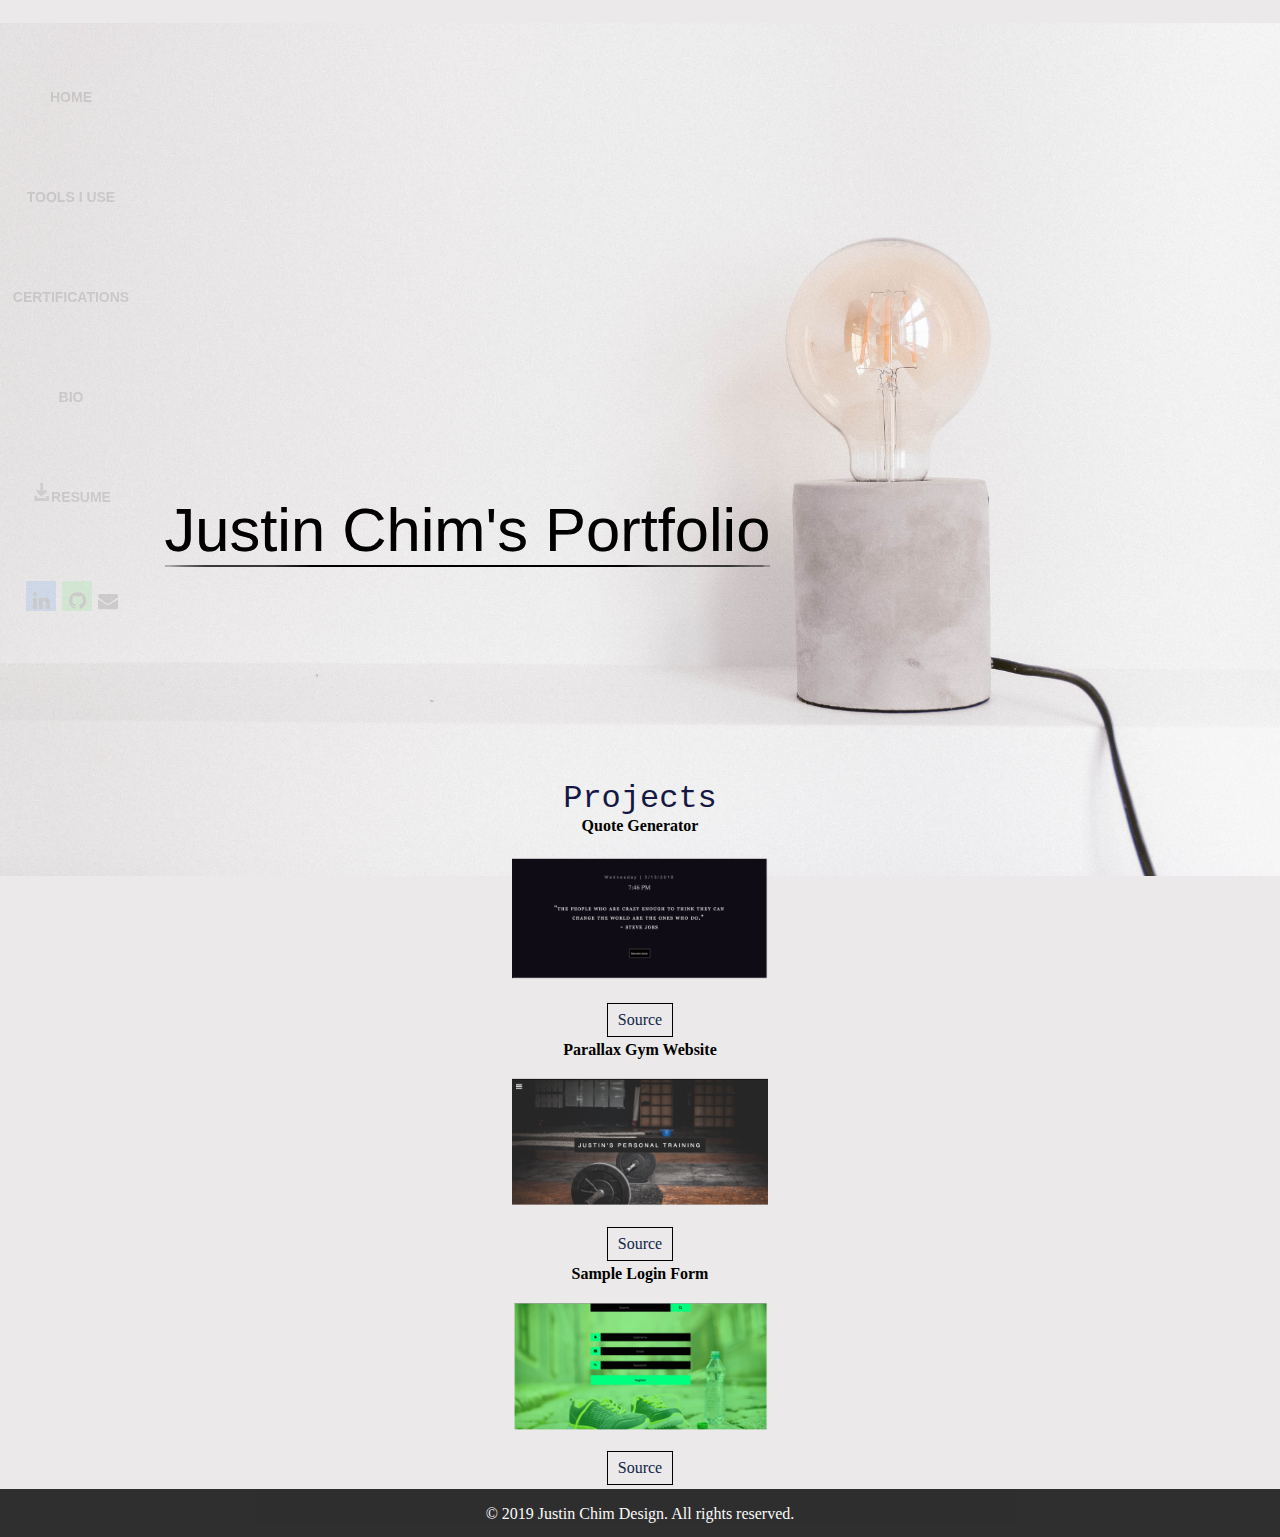
<file: index.html>
<!DOCTYPE html>
<html lang="en">
<head>
    <meta charset="UTF-8">
    <meta name="viewport" content="width=device-width, initial-scale=1.0">
    <meta http-equiv="X-UA-Compatible" content="ie=edge">
    <meta name="description" content="Web Developer Portfolio">
    <meta name="keywords" content="HTML,CSS,XML,JavaScript,Web Developer,Justin,Chim,Portfolio">
    <meta name="author" content="Justin Chim">
    <link rel="stylesheet" href="style.css">
    <!-- Font Awesome -->
<link rel="stylesheet" href="https://cdnjs.cloudflare.com/ajax/libs/font-awesome/4.7.0/css/font-awesome.min.css">
    <title>Justin Chim</title>
</head>
<body>
    <span class="glow">o</span>
    <div class="main-nav">
      <ul>
         <li><a class="nav-link nav-link-all" href="index.html">Home</a></li>
         <li><a class="nav-link nav-link-all" href="Tools.html">Tools I Use</a></li>
         <li><a class="nav-link nav-link-all" href="Cert.html">Certifications</a></li>
         <li><a class="nav-link nav-link-all" href="Bio.html">Bio</a></li>
          <li id="resume"><a class="nav-link nav-link-all" download href="/justinchim.github.io/JustinChimWebResume.docx">
             <svg id="dl"
             width="20px" height="30px" viewBox="40 -60 110.000000 230.000000">
             <metadata>
            Created by Justin Chim
            </metadata>
            <g transform="translate(0.000000,200.000000) scale(0.100000,-0.100000)"
            fill="#000000">
            <path d="M960 1338 l0 -363 -103 103 c-56 56 -109 102 -117 102 -17 0 -70 -49
            -70 -64 0 -21 314 -326 335 -326 13 0 81 61 183 163 89 89 162 165 162 169 0
            15 -63 78 -78 78 -9 0 -63 -46 -119 -102 l-103 -103 0 353 0 352 -45 0 -45 0
            0 -362z" stroke="#000" stroke-width="120" opacity="0.8"/>
            <path d="M500 575 l0 -135 505 0 505 0 0 130 0 130 -55 0 -55 0 0 -75 0 -75
            -400 0 -400 0 0 80 0 80 -50 0 -50 0 0 -135z" stroke="#000" stroke-width="120" opacity="0.8"/>
            </g>
            </svg>Resume</a></li>
            <li class="icons"><!-- Font Awesome Social Media Icons -->
              <a href="https://www.linkedin.com/in/justin-chim-00366783/" target="_blank" class="fa fa-linkedin"></a>
              <a href="https://github.com/justinchim/" target="_blank" class="fa fa-github"></a>
              <a href="mailto:justseefitnesss@gmail.com?Subject=Position%20Offer" target="_top" class="fa fa-envelope"></a>
            </li>
       </ul>
     </div>
      <div class="animated">
            <span>Justin Chim's Portfolio</span>
          </div>
      <div id="cert" class="text2">
        <article>
            <h1>Projects</h1>
            <h4>Quote Generator</h4>
          <a href="quote.html"><img src="quote.png" class="zoom" height="20%" width="20%"></a>
          <div class="button"><a href="https://codepen.io/justinchim/pen/BbJGXG">Source</a></div>
            <h4>Parallax Gym Website</h4>
        <div class="container">
          <a href="../html/parallax.html"><img src="ss1.png" class="zoom" height="20%" width="20%"></a>
          <div class="button"><a href="https://codepen.io/justinchim/pen/RdjoRr">Source</a></div>
        </div><div class="container">
          <h4>Sample Login Form</h4>
          <a href="../html/login.html"><img src="login.png" class="zoom" height="20%" width="20%"></a>
          <div class="button"><a href="https://codepen.io/justinchim/pen/QoOKJp">Source</a></div>
        </div>
      </article>
    <nav class="navbar">
            <span class="open-slide">
              <a href="#" onclick="openSlideMenu()">
                <svg width="30" height="30">
                    <path d="M0,1 30,1" stroke="#000" stroke-width="2"/>
                    <path d="M0,7 30,7" stroke="#000" stroke-width="2"/>
                    <path d="M0,14 30,14" stroke="#000" stroke-width="2"/>
                    <path d="M0,21 30,21" stroke="#000" stroke-width="2"/>
                </svg>
              </a>
            </span>
              <ul>
            <li id="icons"><!-- Font Awesome Social Media Icons -->
              <a href="https://www.linkedin.com/in/justin-chim-00366783/" target="_blank" class="fa fa-linkedin"></a>
              <a href="https://github.com/justinchim/" target="_blank" class="fa fa-github"></a>
              <a href="mailto:justseefitnesss@gmail.com?Subject=Position%20Offer" target="_top" class="fa fa-envelope"></a>
            </li>
            </ul>
      </nav>
      </div> <!-- id="Cert" class="Text2" end -->
       <!--
        <div style="padding:200px">
          <h2>Overlay with Text</h2>
          <button onmouseover="on()">Turn on overlay effect</button>
        </div>
        <script>
        function on() {onmouseout=""
          document.getElementById("overlay").style.display = "block";
        }
        function off() {
          document.getElementById("overlay").style.display = "none";
        }
        </script> -->
          <div id="side-menu" class="side-nav">
            <a href="#" class="btn-close" onclick="closeSlideMenu()">&times;</a>
            <li><a href="#">Home</a></li>
            <li id="resume"><a download href="/justinchim.github.io/JustinChimWebResume.docx">
                <svg id="dl"
                width="20px" height="30px" viewBox="40 -60 110.000000 230.000000">
               <metadata>
               Created by Justin Chim
               </metadata>
               <g transform="translate(0.000000,200.000000) scale(0.100000,-0.100000)"
               fill="#000000">
               <path d="M960 1338 l0 -363 -103 103 c-56 56 -109 102 -117 102 -17 0 -70 -49
               -70 -64 0 -21 314 -326 335 -326 13 0 81 61 183 163 89 89 162 165 162 169 0
               15 -63 78 -78 78 -9 0 -63 -46 -119 -102 l-103 -103 0 353 0 352 -45 0 -45 0
               0 -362z" stroke="#fff" stroke-width="120" opacity="0.8"/>
               <path d="M500 575 l0 -135 505 0 505 0 0 130 0 130 -55 0 -55 0 0 -75 0 -75
               -400 0 -400 0 0 80 0 80 -50 0 -50 0 0 -135z" stroke="#fff" stroke-width="120" opacity="0.8"/>
               </g>
              </svg>
              Resume</a></li>
          </div>
         <!-- SVG SCROLL <svg id="mySVG">
              <path fill="none" stroke="red" stroke-width="5" id="triangle" d="M150 0 L75 200 L225 200 Z" />
              Sorry, your browser does not support inline SVG.
            </svg>
          <script>
          // Get the id of the <path> element and the length of <path>
          var triangle = document.getElementById("triangle");
          var length = triangle.getTotalLength();
          // The start position of the drawing
          triangle.style.strokeDasharray = length;
          // Hide the triangle by offsetting dash. Remove this line to show the triangle before scroll draw
          triangle.style.strokeDashoffset = length;
          // Find scroll percentage on scroll (using cross-browser properties), and offset dash same amount as percentage scrolled
          window.addEventListener("scroll", myFunction);
          function myFunction() {
          var scrollpercent = (document.body.scrollTop + document.documentElement.scrollTop) / (document.documentElement.scrollHeight - document.documentElement.clientHeight);
            var draw = length * scrollpercent;
            
            // Reverse the drawing (when scrolling upwards)
            triangle.style.strokeDashoffset = length - draw;
          }
          </script>
        -->
          <script>
            function openSlideMenu(){
              document.getElementById('side-menu').style.width = '100%';
              document.getElementById('main').style.marginLeft = '250px';
            }
        
            function closeSlideMenu(){
              document.getElementById('side-menu').style.width = '0';
              document.getElementById('main').style.marginLeft = '0';
            }
          </script>
    <footer class="footer">&copy; 2019 Justin Chim Design. All rights reserved.</footer>
</body>
</html>
</file>
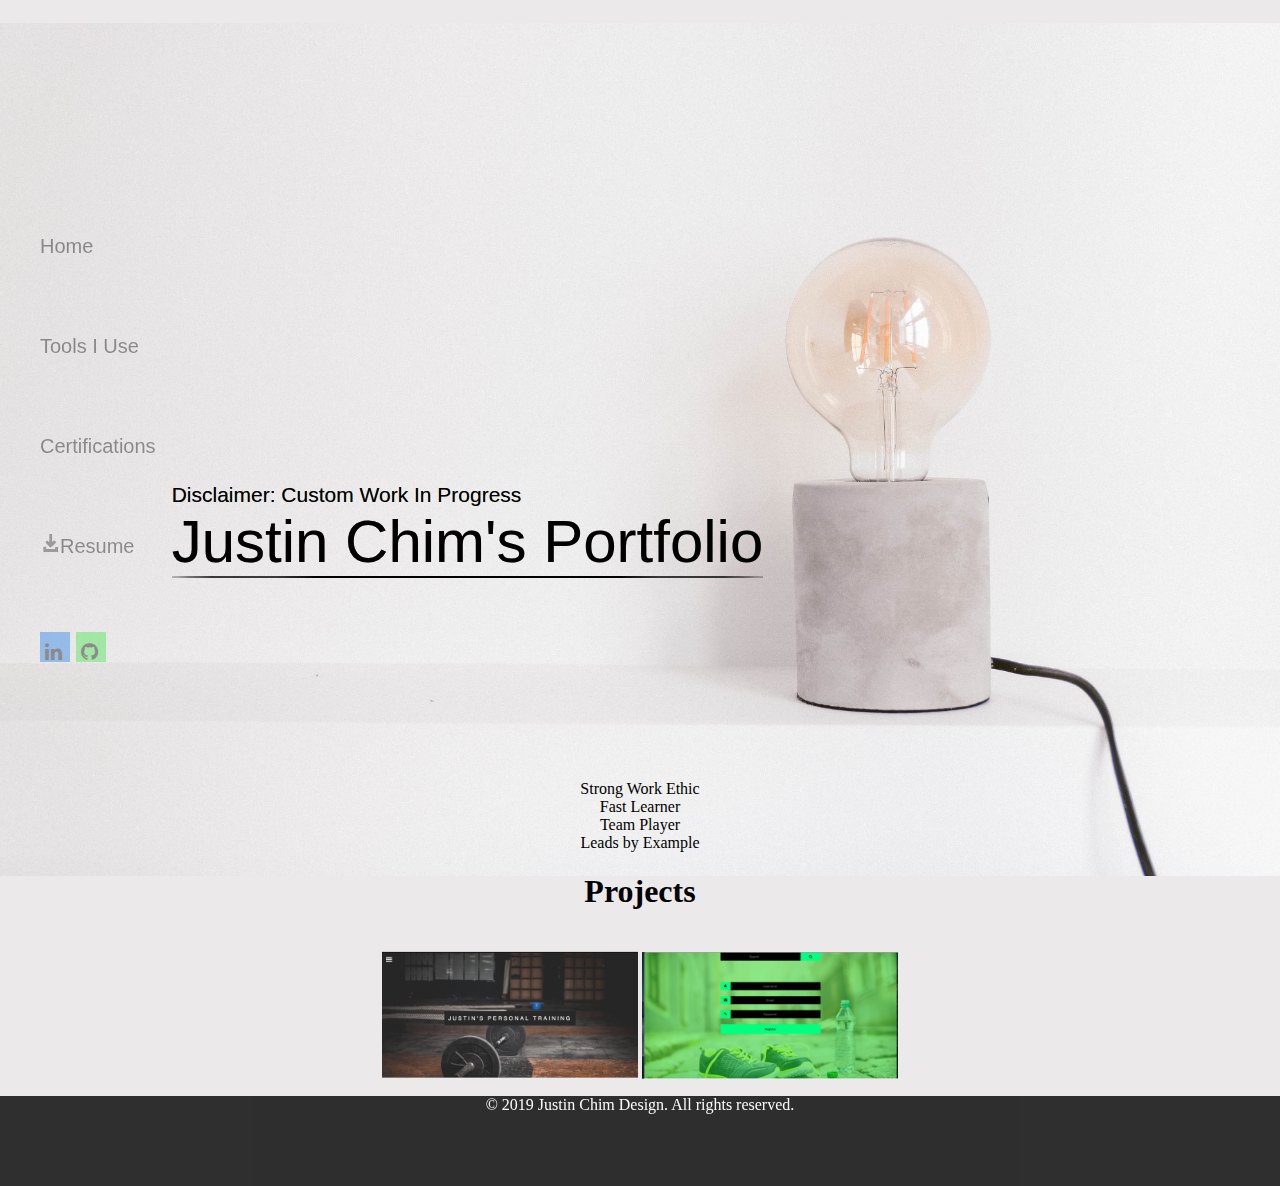
<file: main/index.html>
<!DOCTYPE html>
<html lang="en">
<head>
    <meta charset="UTF-8">
    <meta name="viewport" content="width=device-width, initial-scale=1.0">
    <meta http-equiv="X-UA-Compatible" content="ie=edge">
    <meta name="description" content="Web Developer Portfolio">
    <meta name="keywords" content="HTML,CSS,XML,JavaScript,Web Developer,Justin,Chim,Portfolio">
    <meta name="author" content="Justin Chim">
    <link rel="stylesheet" href="style.css">
    <!-- Font Awesome -->
<link rel="stylesheet" href="https://cdnjs.cloudflare.com/ajax/libs/font-awesome/4.7.0/css/font-awesome.min.css">
    <title>Justin Chim</title>
</head>
<body>
    <div class="main-nav">
      <ul>
         <li><a href="index.html">Home</a></li>
         <li><a href="Tools.html">Tools I Use</a></li>
         <li><a href="Cert.html">Certifications</a></li>
          <li id="resume"><a download href="/justinchim.github.io/JustinChimWebResume.docx">
             <svg id="dl"
             width="20px" height="30px" viewBox="40 -60 110.000000 230.000000">
             <metadata>
            Created by Justin Chim
            </metadata>
            <g transform="translate(0.000000,200.000000) scale(0.100000,-0.100000)"
            fill="#000000">
            <path d="M960 1338 l0 -363 -103 103 c-56 56 -109 102 -117 102 -17 0 -70 -49
            -70 -64 0 -21 314 -326 335 -326 13 0 81 61 183 163 89 89 162 165 162 169 0
            15 -63 78 -78 78 -9 0 -63 -46 -119 -102 l-103 -103 0 353 0 352 -45 0 -45 0
            0 -362z" stroke="#000" stroke-width="120" opacity="0.8"/>
            <path d="M500 575 l0 -135 505 0 505 0 0 130 0 130 -55 0 -55 0 0 -75 0 -75
            -400 0 -400 0 0 80 0 80 -50 0 -50 0 0 -135z" stroke="#000" stroke-width="120" opacity="0.8"/>
            </g>
            </svg>Resume</a></li>
            <li class="icons"><!-- Font Awesome Social Media Icons -->
              <a href="https://www.linkedin.com/in/justin-chim-00366783/" target="_blank" class="fa fa-linkedin"></a>
              <a href="https://github.com/justinchim/" target="_blank" class="fa fa-github"></a>
            </li>
       </ul>
     </div>
      <div class="animated">
            <span>Justin Chim's Portfolio</span>
          </div>
        <div id="cert" class="text2">
        <article>
          <ul>
              <li>Strong Work Ethic</li>
              <li>Fast Learner</li>
              <li>Team Player</li>
              <li>Leads by Example</li>
          </ul>
  </article>
        </div>
        <article></article>
        <div id="projects">
            <h1>Projects</h1>
          <a href="../html/parallax.html"><img src="ss1.png" height="20%" width="20%"></a>
          <a href="../html/login.html"><img src="login.png" height="20%" width="20%"></a>
        </div>
      </article>
    <nav class="navbar">
            <span class="open-slide">
              <a href="#" onclick="openSlideMenu()">
                <svg width="30" height="30">
                    <path d="M0,5 30,5" stroke="#000" stroke-width="5"/>
                    <path d="M0,14 30,14" stroke="#000" stroke-width="5"/>
                    <path d="M0,23 30,23" stroke="#000" stroke-width="5"/>
                    <path d="M0,23 30,23" stroke="#000" stroke-width="5"/>
                </svg>
              </a>
            </span>
              <ul>
            <li id="icons"><!-- Font Awesome Social Media Icons -->
              <a href="https://www.linkedin.com/in/justin-chim-00366783/" target="_blank" class="fa fa-linkedin"></a>
              <a href="https://github.com/justinchim/" target="_blank" class="fa fa-github"></a>
       <!--       <a href="https://www.udemy.com/user/justin-chim/" target="_blank" class="fa fa-udemy"></a> -->
            </li>
            </ul>
        
            <ul class="navbar-nav">
            </ul>
          </nav>
        
          <div id="side-menu" class="side-nav">
            <a href="#" class="btn-close" onclick="closeSlideMenu()">&times;</a>
            <li><a href="#">Home</a></li>
            <li id="resume"><a download href="/justinchim.github.io/JustinChimWebResume.docx">
                <svg id="dl"
                width="20px" height="30px" viewBox="40 -60 110.000000 230.000000">
               <metadata>
               Created by Justin Chim
               </metadata>
               <g transform="translate(0.000000,200.000000) scale(0.100000,-0.100000)"
               fill="#000000">
               <path d="M960 1338 l0 -363 -103 103 c-56 56 -109 102 -117 102 -17 0 -70 -49
               -70 -64 0 -21 314 -326 335 -326 13 0 81 61 183 163 89 89 162 165 162 169 0
               15 -63 78 -78 78 -9 0 -63 -46 -119 -102 l-103 -103 0 353 0 352 -45 0 -45 0
               0 -362z" stroke="#fff" stroke-width="120" opacity="0.8"/>
               <path d="M500 575 l0 -135 505 0 505 0 0 130 0 130 -55 0 -55 0 0 -75 0 -75
               -400 0 -400 0 0 80 0 80 -50 0 -50 0 0 -135z" stroke="#fff" stroke-width="120" opacity="0.8"/>
               </g>
              </svg>
              Resume</a></li>
          </div>
        
          <script>
            function openSlideMenu(){
              document.getElementById('side-menu').style.width = '100%';
              document.getElementById('main').style.marginLeft = '250px';
            }
        
            function closeSlideMenu(){
              document.getElementById('side-menu').style.width = '0';
              document.getElementById('main').style.marginLeft = '0';
            }
          </script>
    <footer class="footer">&copy; 2019 Justin Chim Design. All rights reserved.</footer>
</body>
</html>
</file>
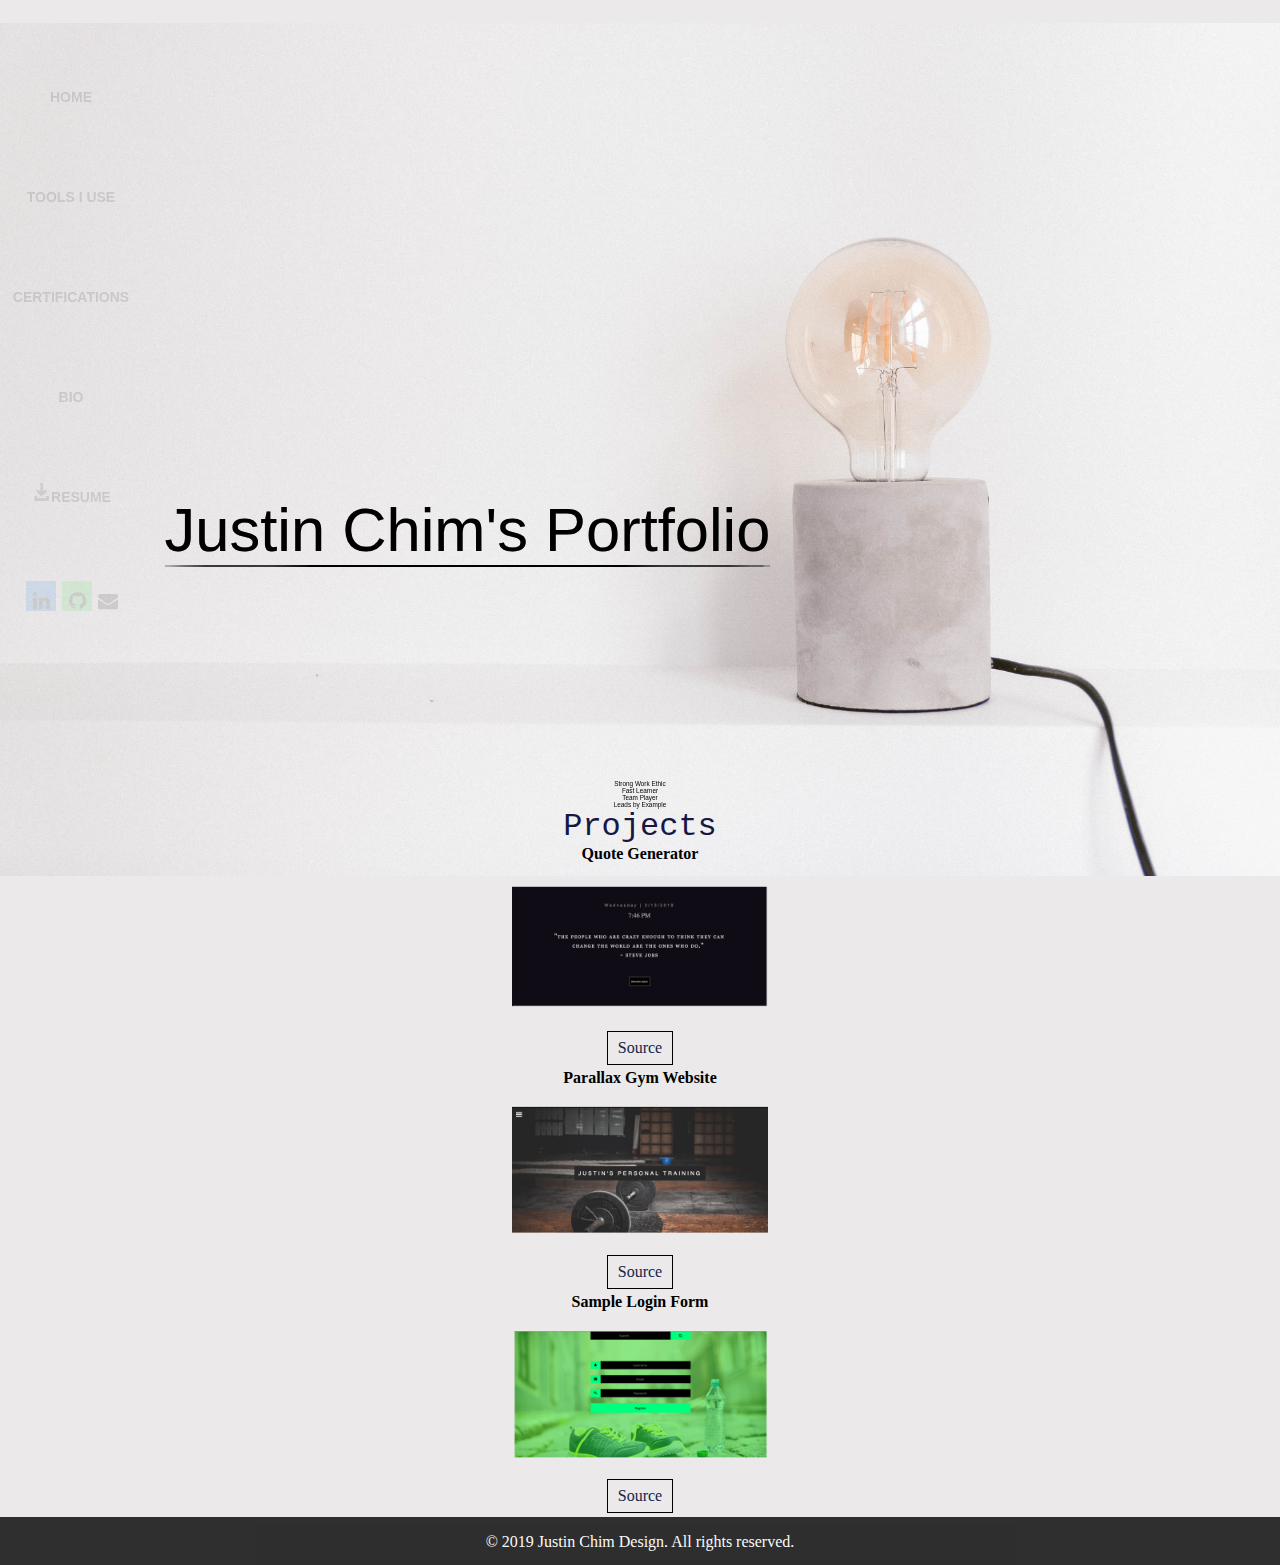
<file: Bio.html>
<!DOCTYPE html>
<html lang="en">
<head>
    <meta charset="UTF-8">
    <meta name="viewport" content="width=device-width, initial-scale=1.0">
    <meta http-equiv="X-UA-Compatible" content="ie=edge">
    <meta name="description" content="Web Developer Portfolio">
    <meta name="keywords" content="HTML,CSS,XML,JavaScript,Web Developer,Justin,Chim,Portfolio">
    <meta name="author" content="Justin Chim">
    <link rel="stylesheet" href="style.css">
    <!-- Font Awesome -->
<link rel="stylesheet" href="https://cdnjs.cloudflare.com/ajax/libs/font-awesome/4.7.0/css/font-awesome.min.css">
    <title>Justin Chim</title>
</head>
<body>
    <span class="glow">o</span>
    <div class="main-nav">
      <ul>
         <li><a class="nav-link nav-link-all" href="index.html">Home</a></li>
         <li><a class="nav-link nav-link-all" href="Tools.html">Tools I Use</a></li>
         <li><a class="nav-link nav-link-all" href="Cert.html">Certifications</a></li>
         <li><a class="nav-link nav-link-all" href="Bio.html">Bio</a></li>
          <li id="resume"><a class="nav-link nav-link-all" download href="/justinchim.github.io/JustinChimWebResume.docx">
             <svg id="dl"
             width="20px" height="30px" viewBox="40 -60 110.000000 230.000000">
             <metadata>
            Created by Justin Chim
            </metadata>
            <g transform="translate(0.000000,200.000000) scale(0.100000,-0.100000)"
            fill="#000000">
            <path d="M960 1338 l0 -363 -103 103 c-56 56 -109 102 -117 102 -17 0 -70 -49
            -70 -64 0 -21 314 -326 335 -326 13 0 81 61 183 163 89 89 162 165 162 169 0
            15 -63 78 -78 78 -9 0 -63 -46 -119 -102 l-103 -103 0 353 0 352 -45 0 -45 0
            0 -362z" stroke="#000" stroke-width="120" opacity="0.8"/>
            <path d="M500 575 l0 -135 505 0 505 0 0 130 0 130 -55 0 -55 0 0 -75 0 -75
            -400 0 -400 0 0 80 0 80 -50 0 -50 0 0 -135z" stroke="#000" stroke-width="120" opacity="0.8"/>
            </g>
            </svg>Resume</a></li>
            <li class="icons"><!-- Font Awesome Social Media Icons -->
              <a href="https://www.linkedin.com/in/justin-chim-00366783/" target="_blank" class="fa fa-linkedin"></a>
              <a href="https://github.com/justinchim/" target="_blank" class="fa fa-github"></a>
              <a href="mailto:justseefitnesss@gmail.com?Subject=Position%20Offer" target="_top" class="fa fa-envelope"></a>
            </li>
       </ul>
     </div>
      <div class="animated">
            <span>Justin Chim's Portfolio</span>
          </div>
        <div id="cert" class="text2">
        <article>
          <ul>
              <li class="perks">Strong Work Ethic</li>
              <li class="perks">Fast Learner</li>
              <li class="perks">Team Player</li>
              <li class="perks">Leads by Example</li>
          </ul>
          </article>
        </div>
        <article>
            <h1>Projects</h1>
            <h4>Quote Generator</h4>
          <a href="quote.html"><img src="quote.png" class="zoom" height="20%" width="20%"></a>
          <div class="button"><a href="https://codepen.io/justinchim/pen/BbJGXG">Source</a></div>
            <h4>Parallax Gym Website</h4>
        <div class="container">
          <a href="../html/parallax.html"><img src="ss1.png" class="zoom" height="20%" width="20%"></a>
          <div class="button"><a href="https://codepen.io/justinchim/pen/RdjoRr">Source</a></div>
        </div><div class="container">
          <h4>Sample Login Form</h4>
          <a href="../html/login.html"><img src="login.png" class="zoom" height="20%" width="20%"></a>
          <div class="button"><a href="https://codepen.io/justinchim/pen/QoOKJp">Source</a></div>
        </div>
      </article>
    <nav class="navbar">
            <span class="open-slide">
              <a href="#" onclick="openSlideMenu()">
                <svg width="30" height="30">
                    <path d="M0,1 30,1" stroke="#000" stroke-width="2"/>
                    <path d="M0,7 30,7" stroke="#000" stroke-width="2"/>
                    <path d="M0,14 30,14" stroke="#000" stroke-width="2"/>
                    <path d="M0,21 30,21" stroke="#000" stroke-width="2"/>
                </svg>
              </a>
            </span>
              <ul>
            <li id="icons"><!-- Font Awesome Social Media Icons -->
              <a href="https://www.linkedin.com/in/justin-chim-00366783/" target="_blank" class="fa fa-linkedin"></a>
              <a href="https://github.com/justinchim/" target="_blank" class="fa fa-github"></a>
       <!--       <a href="https://www.udemy.com/user/justin-chim/" target="_blank" class="fa fa-udemy"></a> -->
            </li>
            </ul>
      </nav>
        </div>
       <!--
        <div style="padding:200px">
          <h2>Overlay with Text</h2>
          <button onmouseover="on()">Turn on overlay effect</button>
        </div>
        <script>
        function on() {onmouseout=""
          document.getElementById("overlay").style.display = "block";
        }
        function off() {
          document.getElementById("overlay").style.display = "none";
        }
        </script> -->
          <div id="side-menu" class="side-nav">
            <a href="#" class="btn-close" onclick="closeSlideMenu()">&times;</a>
            <li><a href="#">Home</a></li>
            <li id="resume"><a download href="/justinchim.github.io/JustinChimWebResume.docx">
                <svg id="dl"
                width="20px" height="30px" viewBox="40 -60 110.000000 230.000000">
               <metadata>
               Created by Justin Chim
               </metadata>
               <g transform="translate(0.000000,200.000000) scale(0.100000,-0.100000)"
               fill="#000000">
               <path d="M960 1338 l0 -363 -103 103 c-56 56 -109 102 -117 102 -17 0 -70 -49
               -70 -64 0 -21 314 -326 335 -326 13 0 81 61 183 163 89 89 162 165 162 169 0
               15 -63 78 -78 78 -9 0 -63 -46 -119 -102 l-103 -103 0 353 0 352 -45 0 -45 0
               0 -362z" stroke="#fff" stroke-width="120" opacity="0.8"/>
               <path d="M500 575 l0 -135 505 0 505 0 0 130 0 130 -55 0 -55 0 0 -75 0 -75
               -400 0 -400 0 0 80 0 80 -50 0 -50 0 0 -135z" stroke="#fff" stroke-width="120" opacity="0.8"/>
               </g>
              </svg>
              Resume</a></li>
          </div>
         <!-- SVG SCROLL <svg id="mySVG">
              <path fill="none" stroke="red" stroke-width="5" id="triangle" d="M150 0 L75 200 L225 200 Z" />
              Sorry, your browser does not support inline SVG.
            </svg>
          <script>
          // Get the id of the <path> element and the length of <path>
          var triangle = document.getElementById("triangle");
          var length = triangle.getTotalLength();
          // The start position of the drawing
          triangle.style.strokeDasharray = length;
          // Hide the triangle by offsetting dash. Remove this line to show the triangle before scroll draw
          triangle.style.strokeDashoffset = length;
          // Find scroll percentage on scroll (using cross-browser properties), and offset dash same amount as percentage scrolled
          window.addEventListener("scroll", myFunction);
          function myFunction() {
          var scrollpercent = (document.body.scrollTop + document.documentElement.scrollTop) / (document.documentElement.scrollHeight - document.documentElement.clientHeight);
            var draw = length * scrollpercent;
            
            // Reverse the drawing (when scrolling upwards)
            triangle.style.strokeDashoffset = length - draw;
          }
          </script>
        -->
          <script>
            function openSlideMenu(){
              document.getElementById('side-menu').style.width = '100%';
              document.getElementById('main').style.marginLeft = '250px';
            }
        
            function closeSlideMenu(){
              document.getElementById('side-menu').style.width = '0';
              document.getElementById('main').style.marginLeft = '0';
            }
          </script>
    <footer class="footer">&copy; 2019 Justin Chim Design. All rights reserved.</footer>
</body>
</html>
</file>
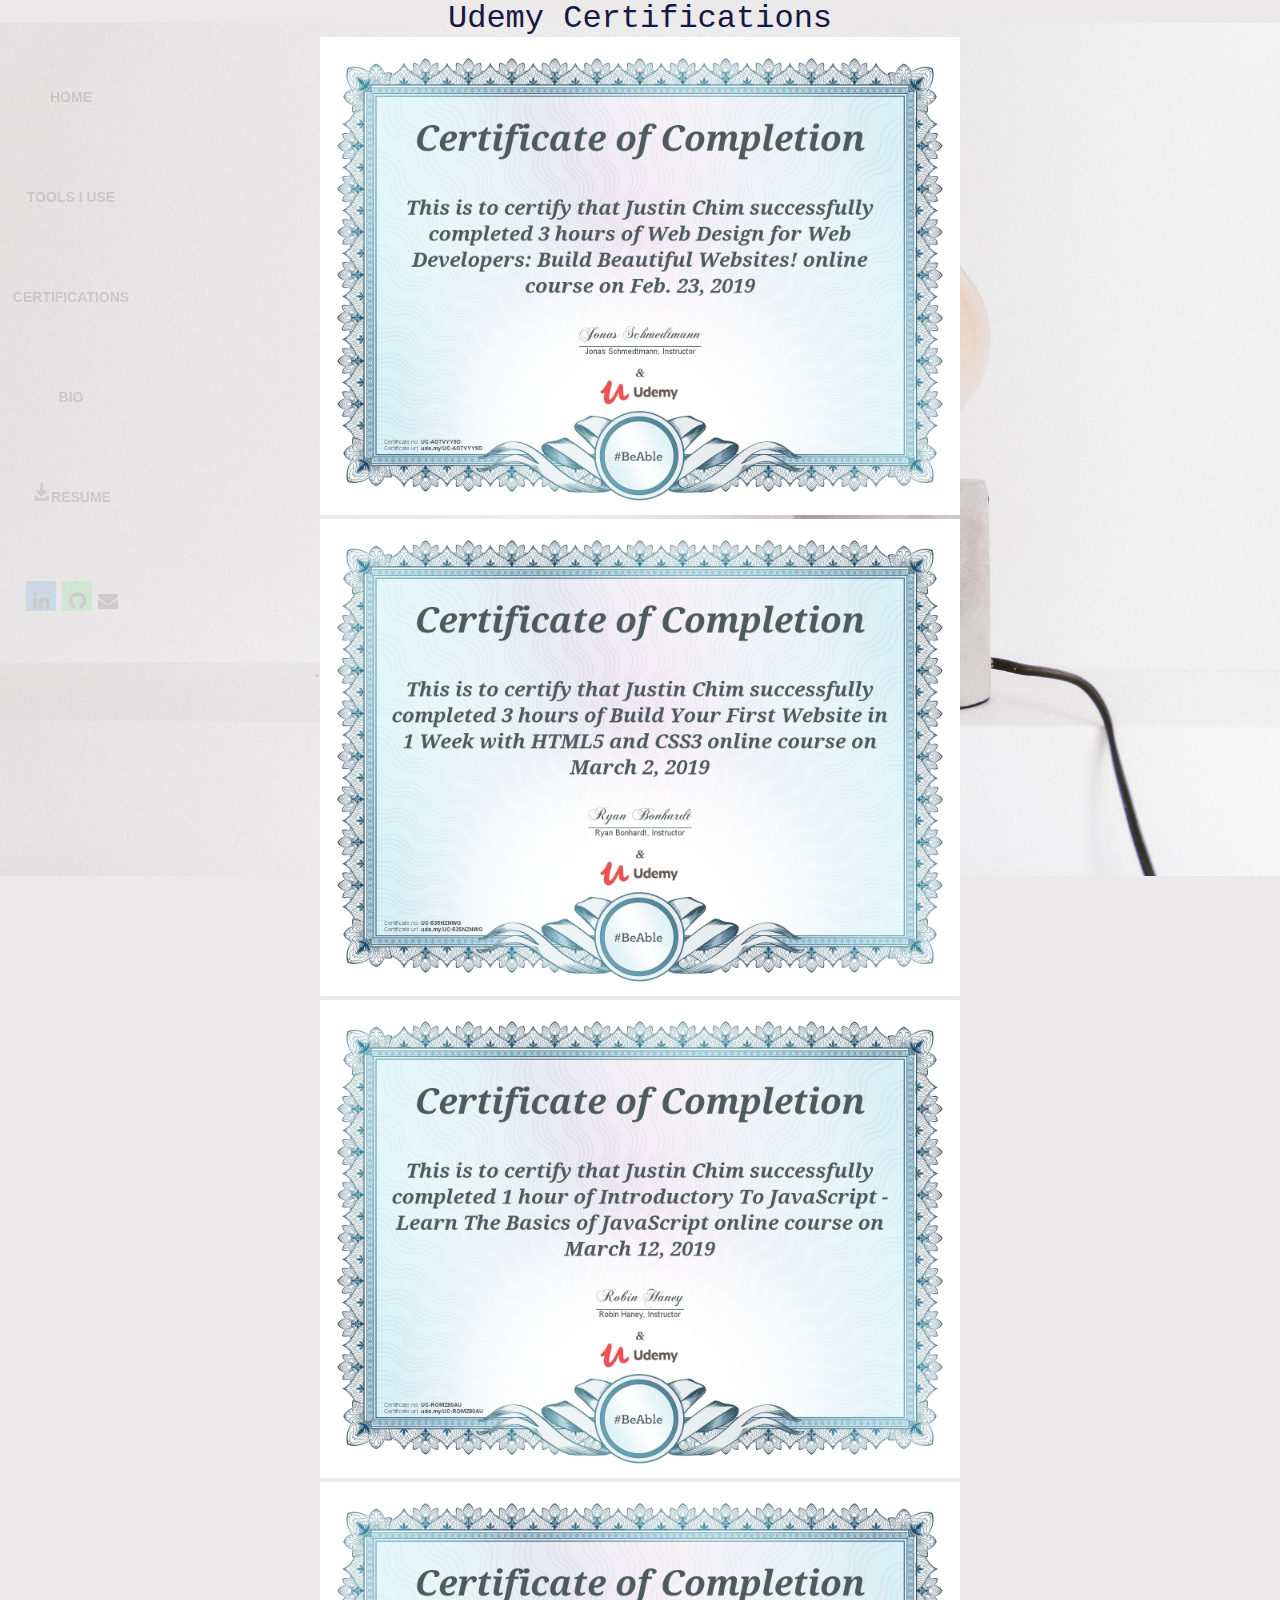
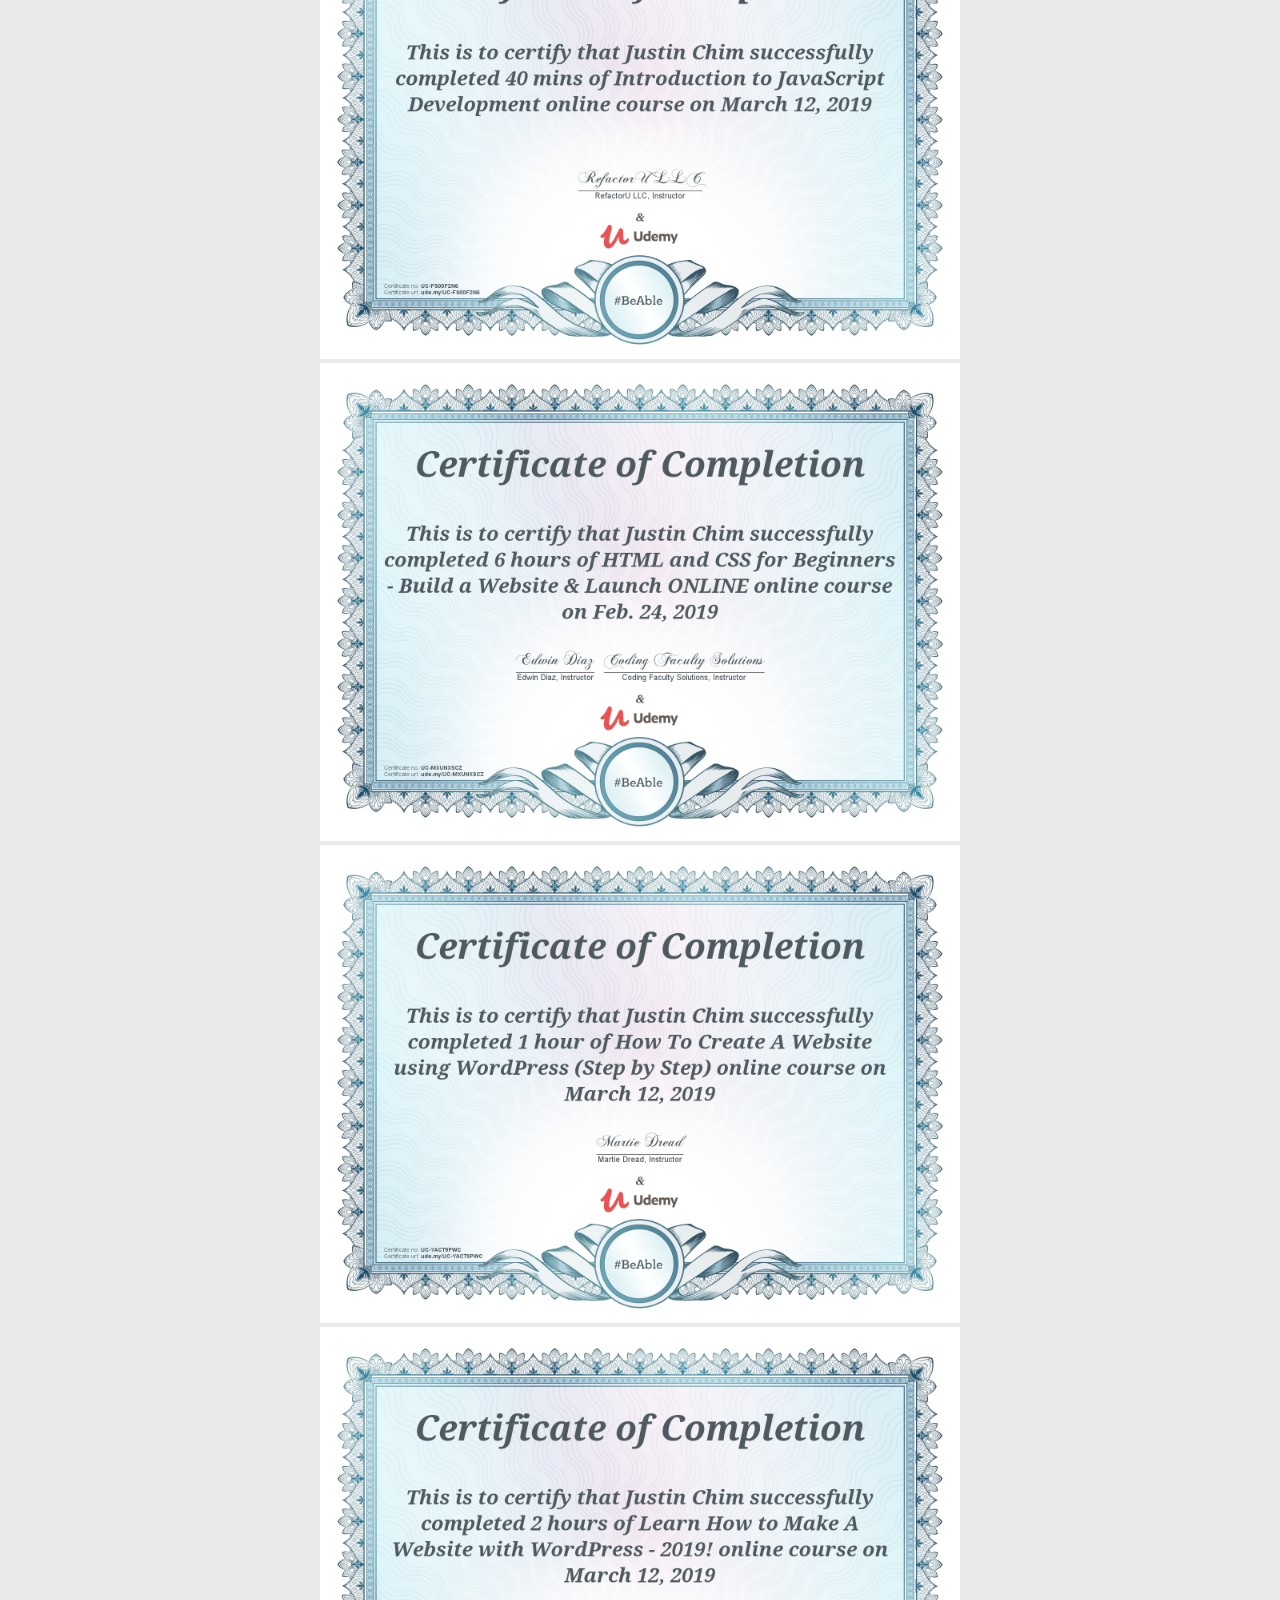
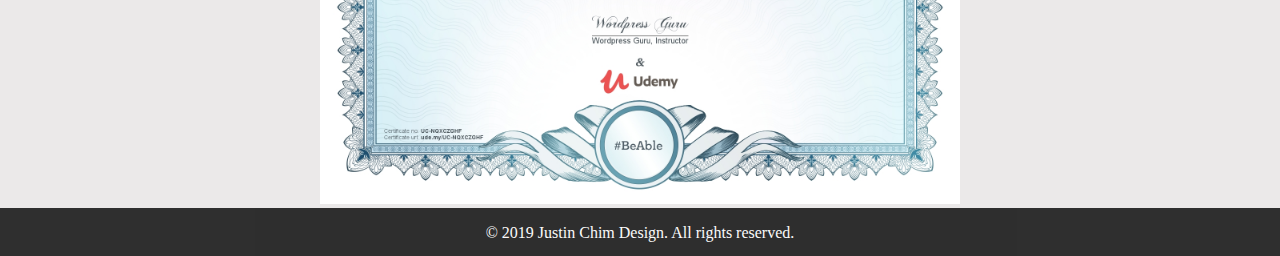
<file: Cert.html>
<!DOCTYPE html>
<html lang="en">
<head>
    <meta charset="UTF-8">
    <meta name="viewport" content="width=device-width, initial-scale=1.0">
    <meta http-equiv="X-UA-Compatible" content="ie=edge">
    <meta name="description" content="Web Developer Portfolio">
    <meta name="keywords" content="HTML,CSS,XML,JavaScript,Web Developer,Justin,Chim,Portfolio">
    <meta name="author" content="Justin Chim">
    <link rel="stylesheet" href="style.css">
    <!-- Font Awesome -->
<link rel="stylesheet" href="https://cdnjs.cloudflare.com/ajax/libs/font-awesome/4.7.0/css/font-awesome.min.css">
    <title>Certifications</title>
</head>
<body>
        <div class="main-nav">
            <ul>
                <li><a class="nav-link nav-link-all" href="index.html">Home</a></li>
                <li><a class="nav-link nav-link-all" href="Tools.html">Tools I Use</a></li>
                <li><a class="nav-link nav-link-all" href="Cert.html">Certifications</a></li>
                <li><a class="nav-link nav-link-all" href="Bio.html">Bio</a></li>
                 <li id="resume"><a class="nav-link nav-link-all" download href="/justinchim.github.io/JustinChimWebResume.docx">
                    <svg id="dl"
                    width="20px" height="30px" viewBox="40 -60 110.000000 230.000000">
                    <metadata>
                   Created by Justin Chim
                   </metadata>
                   <g transform="translate(0.000000,200.000000) scale(0.100000,-0.100000)"
                   fill="#000000">
                   <path d="M960 1338 l0 -363 -103 103 c-56 56 -109 102 -117 102 -17 0 -70 -49
                   -70 -64 0 -21 314 -326 335 -326 13 0 81 61 183 163 89 89 162 165 162 169 0
                   15 -63 78 -78 78 -9 0 -63 -46 -119 -102 l-103 -103 0 353 0 352 -45 0 -45 0
                   0 -362z" stroke="#000" stroke-width="120" opacity="0.8"/>
                   <path d="M500 575 l0 -135 505 0 505 0 0 130 0 130 -55 0 -55 0 0 -75 0 -75
                   -400 0 -400 0 0 80 0 80 -50 0 -50 0 0 -135z" stroke="#000" stroke-width="120" opacity="0.8"/>
                   </g>
                   </svg>Resume</a></li>
                   <li class="icons"><!-- Font Awesome Social Media Icons -->
                     <a href="https://www.linkedin.com/in/justin-chim-00366783/" target="_blank" class="fa fa-linkedin"></a>
                     <a href="https://github.com/justinchim/" target="_blank" class="fa fa-github"></a>
                     <a href="mailto:justseefitnesss@gmail.com?Subject=Position%20Offer" target="_top" class="fa fa-envelope"></a>
                   </li>
            </ul>
        </div>
        <article>
                <h1>Udemy Certifications</h1>
                <img src="Beautiful.jpg" style="height: 50%; width: 50%">
                <img src="Html5.jpg" style="height: 50%; width: 50%">
                <img src="js.jpg" style="height: 50%; width: 50%">
                <img src="introJS.jpg" style="height: 50%; width: 50%">
                <img src="Cert.jpg" style="height: 50%; width: 50%">
                <img src="WP.jpg" style="height: 50%; width: 50%">
                <img src="WP2.jpg" style="height: 50%; width: 50%">
        </article>
        <nav class="navbar">
                <span class="open-slide">
                  <a href="#" onclick="openSlideMenu()">
                    <svg width="30" height="30">
                        <path d="M0,5 30,5" stroke="#000" stroke-width="5"/>
                        <path d="M0,14 30,14" stroke="#000" stroke-width="5"/>
                        <path d="M0,23 30,23" stroke="#000" stroke-width="5"/>
                        <path d="M0,23 30,23" stroke="#000" stroke-width="5"/>
                    </svg>
                  </a>
                </span>
                  <ul>
                <li id="icons"><!-- Font Awesome Social Media Icons -->
                  <a href="https://www.linkedin.com/in/justin-chim-00366783/" target="_blank" class="fa fa-linkedin"></a>
                  <a href="https://github.com/justinchim/" target="_blank" class="fa fa-github"></a>
           <!--       <a href="https://www.udemy.com/user/justin-chim/" target="_blank" class="fa fa-udemy"></a> -->
                </li>
                </ul>
            
                <ul class="navbar-nav">
                </ul>
              </nav>
            
              <div id="side-menu" class="side-nav">
                <a href="#" class="btn-close" onclick="closeSlideMenu()">&times;</a>
                <li><a href="#">Home</a></li>
                <li id="resume"><a download href="/justinchim.github.io/JustinChimWebResume.docx">
                    <svg id="dl"
                    width="20px" height="30px" viewBox="40 -60 110.000000 230.000000">
                   <metadata>
                   Created by Justin Chim
                   </metadata>
                   <g transform="translate(0.000000,200.000000) scale(0.100000,-0.100000)"
                   fill="#000000">
                   <path d="M960 1338 l0 -363 -103 103 c-56 56 -109 102 -117 102 -17 0 -70 -49
                   -70 -64 0 -21 314 -326 335 -326 13 0 81 61 183 163 89 89 162 165 162 169 0
                   15 -63 78 -78 78 -9 0 -63 -46 -119 -102 l-103 -103 0 353 0 352 -45 0 -45 0
                   0 -362z" stroke="#fff" stroke-width="120" opacity="0.8"/>
                   <path d="M500 575 l0 -135 505 0 505 0 0 130 0 130 -55 0 -55 0 0 -75 0 -75
                   -400 0 -400 0 0 80 0 80 -50 0 -50 0 0 -135z" stroke="#fff" stroke-width="120" opacity="0.8"/>
                   </g>
                  </svg>
                  Resume</a></li>
              </div>
            
              <script>
                function openSlideMenu(){
                  document.getElementById('side-menu').style.width = '100%';
                  document.getElementById('main').style.marginLeft = '250px';
                }
            
                function closeSlideMenu(){
                  document.getElementById('side-menu').style.width = '0';
                  document.getElementById('main').style.marginLeft = '0';
                }
              </script>
        <footer class="footer">
            <p>&copy; 2019 Justin Chim Design. All rights reserved.</p>
            </footer>
    
</body>
</html>
</file>
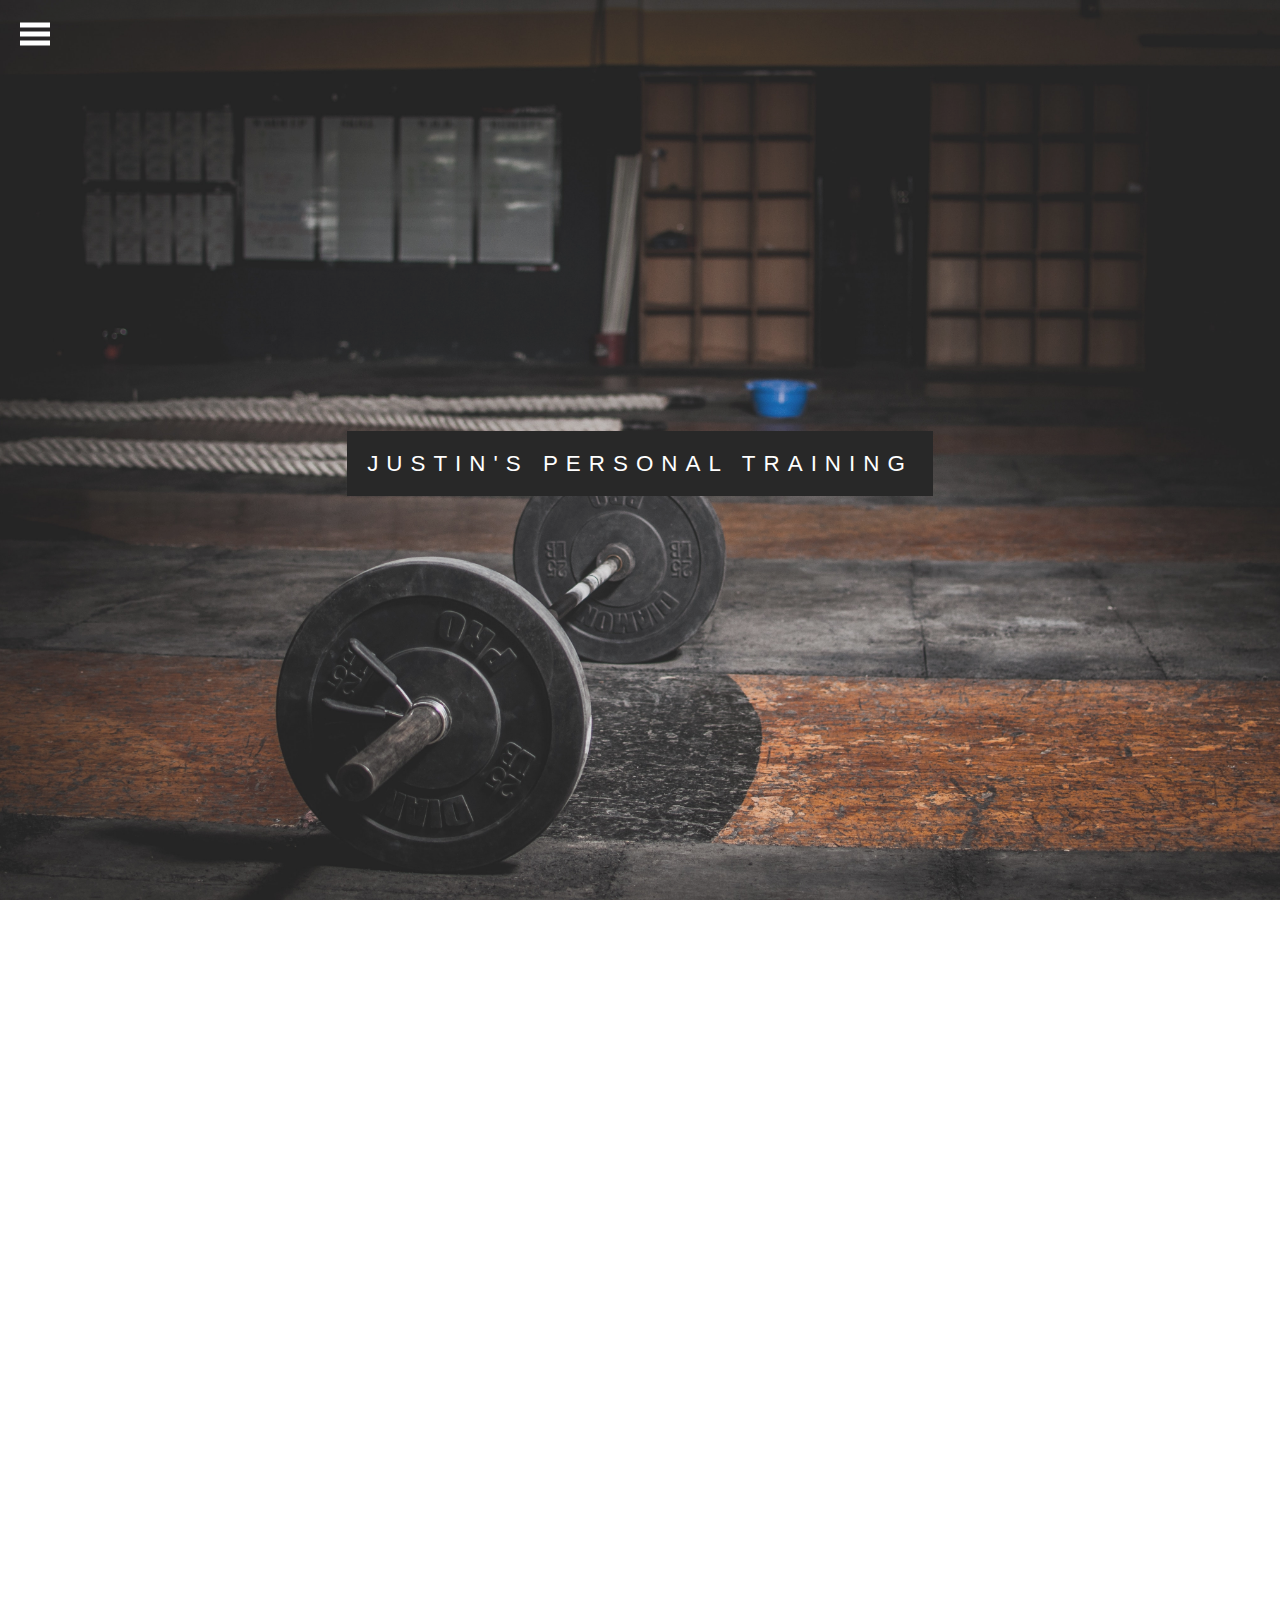
<file: parallax.html>
<!DOCTYPE html>
<html lang="en">
<head>
  	<meta charset="UTF-8">
  	<meta name="viewport" content="width=device-width, initial-scale=1.0">
    <meta http-equiv="X-UA-Compatible" content="ie=edge">
    <meta name="description" content="Affordable Personal Training">
    <meta name="keywords"  content="personal trainer, affordable personal training,">
    <meta name="author" content="Justin Chim">
  	<link rel="stylesheet" type="text/css" href="./css/temp.css">
  	<title>Justin's | Home</title>
  </head>
  <body>
  	<header>
  		<nav class="navbar">
  		    <span class="open-slide">
  		      	<a href="#" onmouseover="openSlideMenu()">
  		        <svg width="30" height="30">
  		            <path d="M0,5 30,5" stroke="#fff" stroke-width="5"/>
  		            <path d="M0,14 30,14" stroke="#fff" stroke-width="5"/>
  		            <path d="M0,23 30,23" stroke="#fff" stroke-width="5"/>
          		</svg>
            </a>
        		</span>
        	</nav>
        		<div id="side-menu" class="side-nav">
      			<a href="#" class="btn-close" onclick="closeSlideMenu()">&times;</a>
      			<a href="new.html">Home</a>
      			<a href="about.html">About</a>
      			<a href="services.html">Services</a>
      			<a href="contact.html">Contact</a>
    			</div>
      </header>
      <script>
      function openSlideMenu(){
        document.getElementById('side-menu').style.width = '125px';
        document.getElementById('open-slide').style.marginLeft = '125px';
      }

      function closeSlideMenu(){
        document.getElementById('side-menu').style.width = '0';
        document.getElementById('open-slide').style.marginLeft = '0';
      }
    </script>
        <div class="img1">
      <div class="pictext">
      <span class="border">
        Justin's Personal Training
      </span>
      </div>
    </div>

    <section class="section, section-inverse">
      <h1> Reach <em>your</em> goals. </h1>
      <p> It all starts here! Sign up for our newsletter below to recieve a code for a free consultation.
      </p>
    </section>

    <div class="img2">
      <div class="pictext">
      <span class="border trans">
        We do it all!
      </span>
      </div>
    </div>

    <section class="section, section-inverse">
      <p> <section id="newsletter">
      <div class="container">
        <h1> Subscribe To Our Newsletter</h1>
        <form>
          <input type="email" placeholder="Enter your email here">
          <button type="submit" class="button">Subscribe</button>
        </form>
      </div>
    </section>
    </section>

    <div class="img3">
      <div class="pictext">
      <span class="border trans">
       Ask a specialist!
      </span>
      </div>
    </div>

    <div class="img1">
      <div class="pictext">
      <span class="border">
        Justin's Personal Training
      </span>
      </div>
    </div>
  </body>
  <footer>
    <p> Justin's Personal Training &copy; 2019. All rights reserved.</p>
  </footer>
</html>
</file>
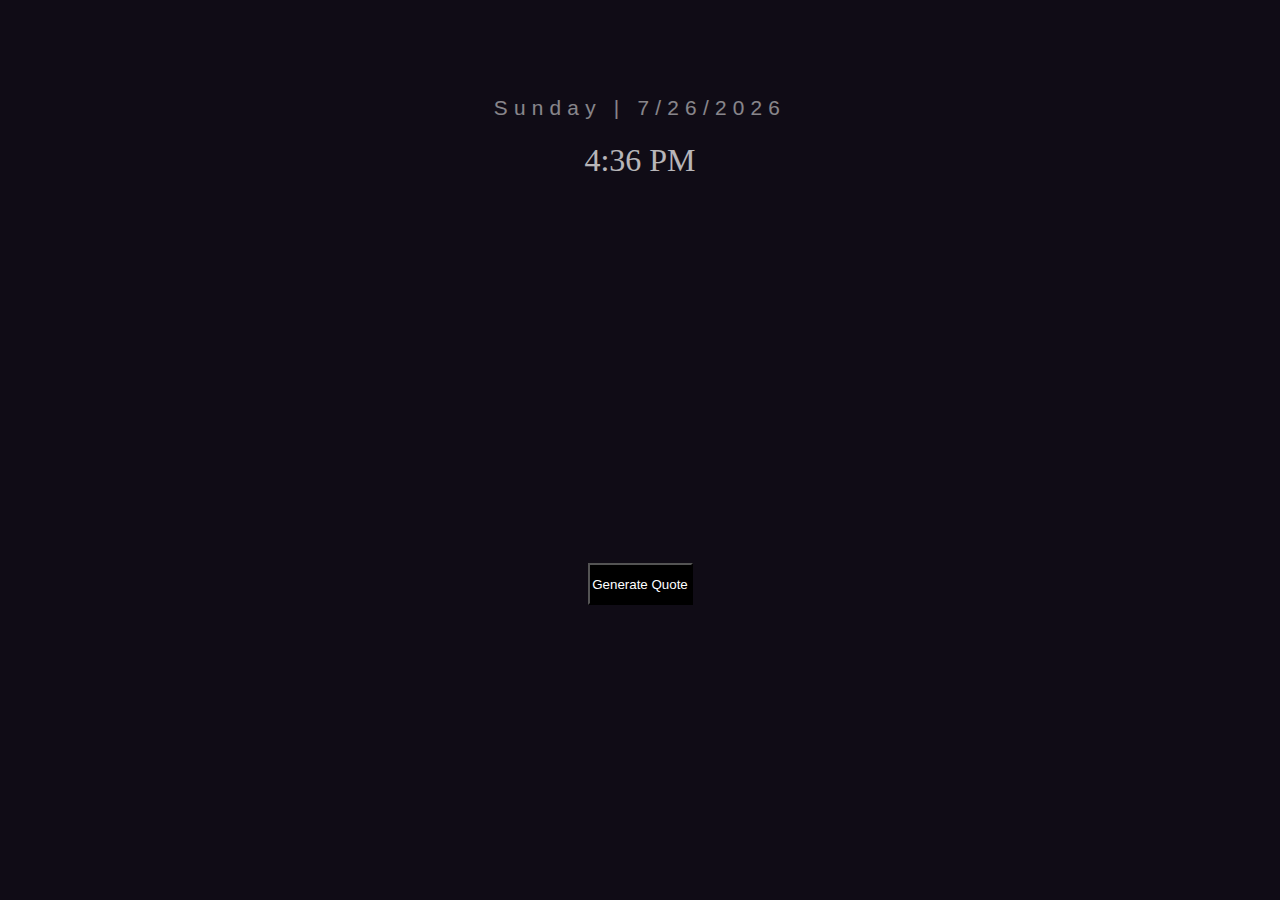
<file: quote.html>
<!DOCTYPE html>
<html>
    <head>
        <link rel="stylesheet" type="text/css" href="./css/quote.css">
    </head>
    <body onload="startTime(); startDate()">
        <div class="container">
            <div id="date"></div>
            <div id="display"></div>
            <div id="content">
            <p id="quote"></p>
            </div>
        </div>
        <div id="b-nav">
            <ul>
                 <button id="gen" onclick="genQuote()">Generate Quote</button>
            </ul>
        </div>
    <script src="quote.js"></script>
    </body>
</html>
</file>
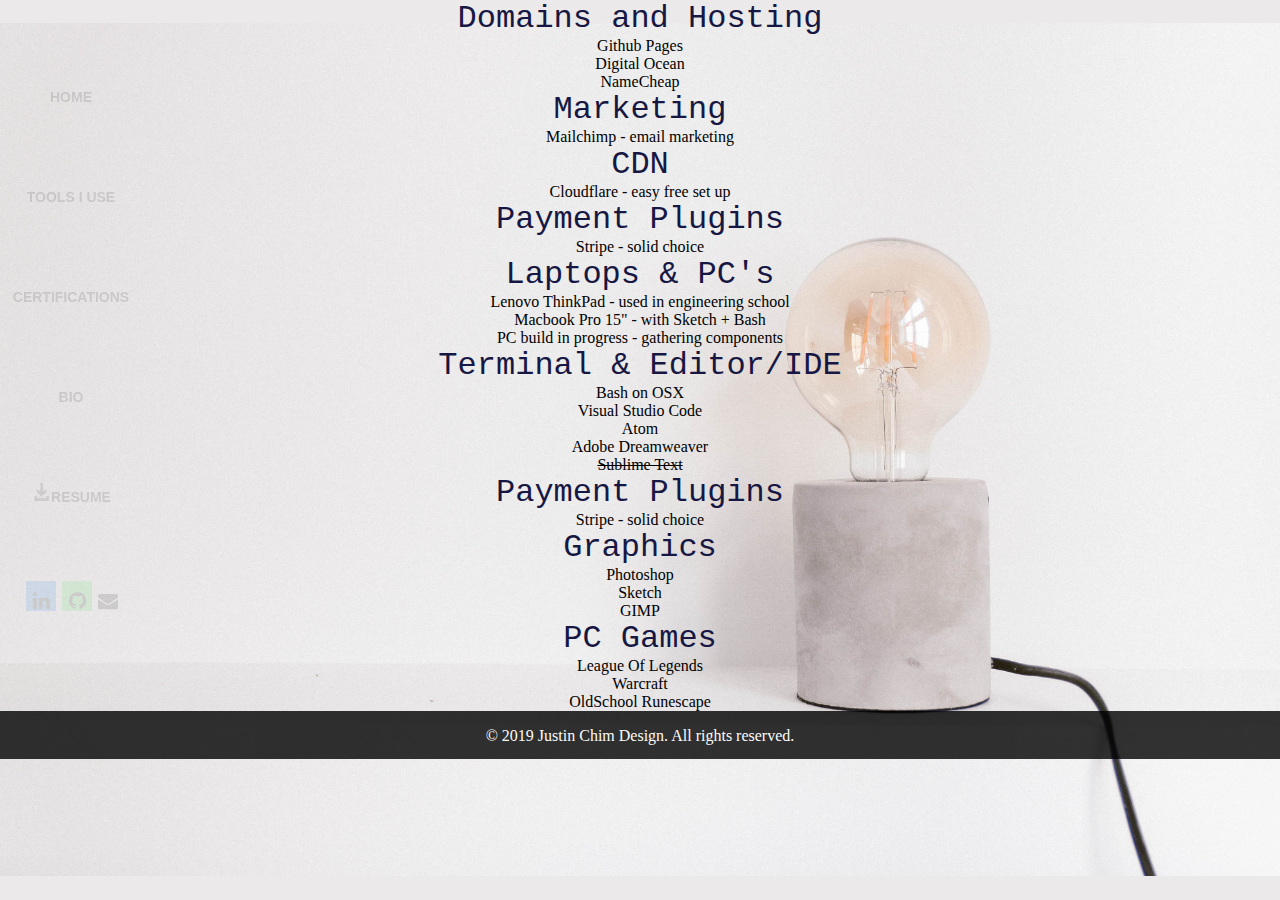
<file: Tools.html>
<!DOCTYPE html>
<html lang="en">
<head>
    <meta charset="UTF-8">
    <meta name="viewport" content="width=device-width, initial-scale=1.0">
    <meta http-equiv="X-UA-Compatible" content="ie=edge">
    <meta name="description" content="Web Developer Portfolio">
    <meta name="keywords" content="HTML,CSS,XML,JavaScript,Web Developer,Justin,Chim,Portfolio">
    <meta name="author" content="Justin Chim">
    <link rel="stylesheet" href="style.css">
    <!-- Font Awesome -->
<link rel="stylesheet" href="https://cdnjs.cloudflare.com/ajax/libs/font-awesome/4.7.0/css/font-awesome.min.css">
    <title>Tools</title>
</head>
<body>
        <div class="main-nav">
                <ul>
                    <li><a class="nav-link nav-link-all" href="index.html">Home</a></li>
                    <li><a class="nav-link nav-link-all" href="Tools.html">Tools I Use</a></li>
                    <li><a class="nav-link nav-link-all" href="Cert.html">Certifications</a></li>
                    <li><a class="nav-link nav-link-all" href="Bio.html">Bio</a></li>
                     <li id="resume"><a class="nav-link nav-link-all" download href="/justinchim.github.io/JustinChimWebResume.docx">
                        <svg id="dl"
                        width="20px" height="30px" viewBox="40 -60 110.000000 230.000000">
                        <metadata>
                       Created by Justin Chim
                       </metadata>
                       <g transform="translate(0.000000,200.000000) scale(0.100000,-0.100000)"
                       fill="#000000">
                       <path d="M960 1338 l0 -363 -103 103 c-56 56 -109 102 -117 102 -17 0 -70 -49
                       -70 -64 0 -21 314 -326 335 -326 13 0 81 61 183 163 89 89 162 165 162 169 0
                       15 -63 78 -78 78 -9 0 -63 -46 -119 -102 l-103 -103 0 353 0 352 -45 0 -45 0
                       0 -362z" stroke="#000" stroke-width="120" opacity="0.8"/>
                       <path d="M500 575 l0 -135 505 0 505 0 0 130 0 130 -55 0 -55 0 0 -75 0 -75
                       -400 0 -400 0 0 80 0 80 -50 0 -50 0 0 -135z" stroke="#000" stroke-width="120" opacity="0.8"/>
                       </g>
                       </svg>Resume</a></li>
                       <li class="icons"><!-- Font Awesome Social Media Icons -->
                         <a href="https://www.linkedin.com/in/justin-chim-00366783/" target="_blank" class="fa fa-linkedin"></a>
                         <a href="https://github.com/justinchim/" target="_blank" class="fa fa-github"></a>
                         <a href="mailto:justseefitnesss@gmail.com?Subject=Position%20Offer" target="_top" class="fa fa-envelope"></a>
                       </li>
                 </ul>
               </div>
    <article>
    <h1>Domains and Hosting</h1>
    <ul>
        <li>Github Pages</li>
        <li>Digital Ocean</li>
        <li>NameCheap</li>
    </ul>
    <h1>Marketing</h1>
    <ul>
         <li>Mailchimp - email marketing</li>
    </ul>
    <h1>CDN</h1>
    <ul>
        <li>Cloudflare - easy free set up</li>
    </ul>
    <h1>Payment Plugins</h1>
    <ul>
        <li>Stripe - solid choice</li>
    </ul>
    <h1>Laptops & PC's</h1>
    <ul>
        <li>Lenovo ThinkPad - used in engineering school</li>
        <li>Macbook Pro 15" - with Sketch + Bash</li>
        <li>PC build in progress - gathering components</li>
    </ul>
    <h1>Terminal & Editor/IDE</h1>
    <ul>
        <li>Bash on OSX</li>
        <li>Visual Studio Code</li>
        <li>Atom</li>
        <li>Adobe Dreamweaver</li>
        <li class="strike">Sublime Text</li>
    </ul>
    <h1>Payment Plugins</h1>
    <ul>
        <li>Stripe - solid choice</li>
    </ul>
    <h1>Graphics</h1>
    <ul>
        <li>Photoshop</li>
        <li>Sketch</li>
        <li>GIMP</li>
    </ul>
    <h1>PC Games</h1>
    <ul>
        <li>League Of Legends</li>
        <li>Warcraft</li>
        <li>OldSchool Runescape</li>
    </ul>
</article>
    <nav class="navbar">
            <span class="open-slide">
              <a href="#" onclick="openSlideMenu()">
                <svg width="30" height="30">
                    <path d="M0,5 30,5" stroke="#000" stroke-width="5"/>
                    <path d="M0,14 30,14" stroke="#000" stroke-width="5"/>
                    <path d="M0,23 30,23" stroke="#000" stroke-width="5"/>
                    <path d="M0,23 30,23" stroke="#000" stroke-width="5"/>
                </svg>
              </a>
            </span>
              <ul>
            <li id="icons"><!-- Font Awesome Social Media Icons -->
              <a href="https://www.linkedin.com/in/justin-chim-00366783/" target="_blank" class="fa fa-linkedin"></a>
              <a href="https://github.com/justinchim/" target="_blank" class="fa fa-github"></a>
       <!--       <a href="https://www.udemy.com/user/justin-chim/" target="_blank" class="fa fa-udemy"></a> -->
            </li>
            </ul>
        
            <ul class="navbar-nav">
            </ul>
          </nav>
        
          <div id="side-menu" class="side-nav">
            <a href="#" class="btn-close" onclick="closeSlideMenu()">&times;</a>
            <li><a href="#">Home</a></li>
            <li id="resume"><a download href="/justinchim.github.io/JustinChimWebResume.docx">
                <svg id="dl"
                width="20px" height="30px" viewBox="40 -60 110.000000 230.000000">
               <metadata>
               Created by Justin Chim
               </metadata>
               <g transform="translate(0.000000,200.000000) scale(0.100000,-0.100000)"
               fill="#000000">
               <path d="M960 1338 l0 -363 -103 103 c-56 56 -109 102 -117 102 -17 0 -70 -49
               -70 -64 0 -21 314 -326 335 -326 13 0 81 61 183 163 89 89 162 165 162 169 0
               15 -63 78 -78 78 -9 0 -63 -46 -119 -102 l-103 -103 0 353 0 352 -45 0 -45 0
               0 -362z" stroke="#fff" stroke-width="120" opacity="0.8"/>
               <path d="M500 575 l0 -135 505 0 505 0 0 130 0 130 -55 0 -55 0 0 -75 0 -75
               -400 0 -400 0 0 80 0 80 -50 0 -50 0 0 -135z" stroke="#fff" stroke-width="120" opacity="0.8"/>
               </g>
              </svg>
              Resume</a></li>
          </div>
        
          <script>
            function openSlideMenu(){
              document.getElementById('side-menu').style.width = '100%';
              document.getElementById('main').style.marginLeft = '250px';
            }
        
            function closeSlideMenu(){
              document.getElementById('side-menu').style.width = '0';
              document.getElementById('main').style.marginLeft = '0';
            }
          </script>
    <footer class="footer">&copy; 2019 Justin Chim Design. All rights reserved.</footer>
</body>
</html>
</file>
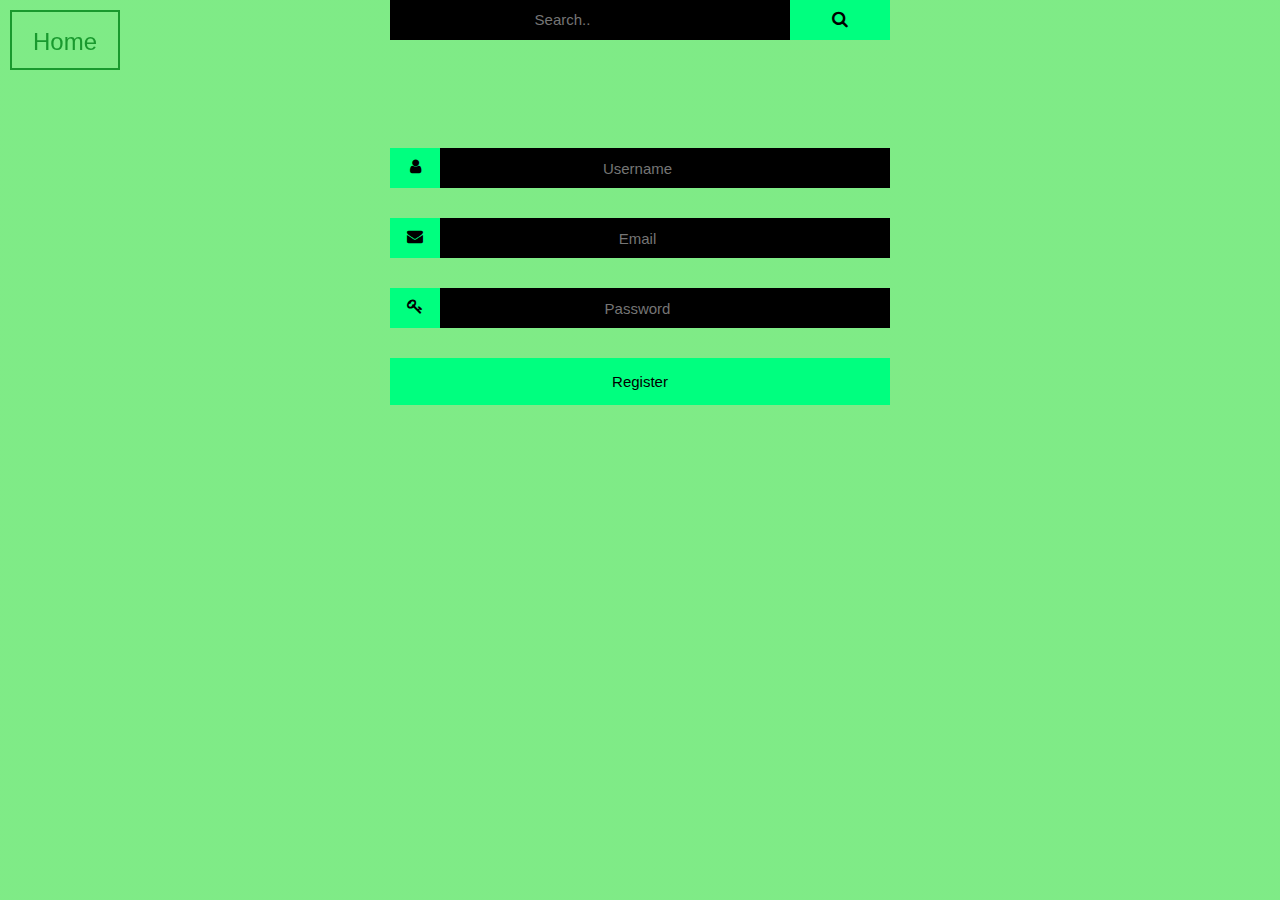
<file: html/login.html>
<!DOCTYPE html>
<html lang="en">
<head>
	<meta charset="UTF-8">
	<meta name="viewport" content="width=device-width, initial-scale=1">
	<link rel="stylesheet" href="../css/login.css">
	<!-- Add icon library -->
<link rel="stylesheet" href="https://cdnjs.cloudflare.com/ajax/libs/font-awesome/4.7.0/css/font-awesome.min.css">
	<title>Login</title>
</head>
<body>
	<form class="example" action="/action_page.php">
  <input type="text" placeholder="Search.." name="search">
  <button type="submit"><i class="fa fa-search"></i></button>
</form>
	<br><br><br><br><br><br>
	<form action="/action_page.php">
  <div class="input-container">
    <i class="fa fa-user icon"></i>
    <input class="input-field" type="text" placeholder="Username" name="usrnm">
  </div>

  <div class="input-container">
    <i class="fa fa-envelope icon"></i>
    <input class="input-field" type="text" placeholder="Email" name="email">
  </div>
  
  <div class="input-container">
    <i class="fa fa-key icon"></i>
    <input class="input-field" type="password" placeholder="Password" name="psw">
  </div>

  <button type="submit" class="btn">Register</button>
</form>
<div class="home">
        <a href="../index.html"><h1>Home</h1></a>
</div>
</body>
</html>
</file>
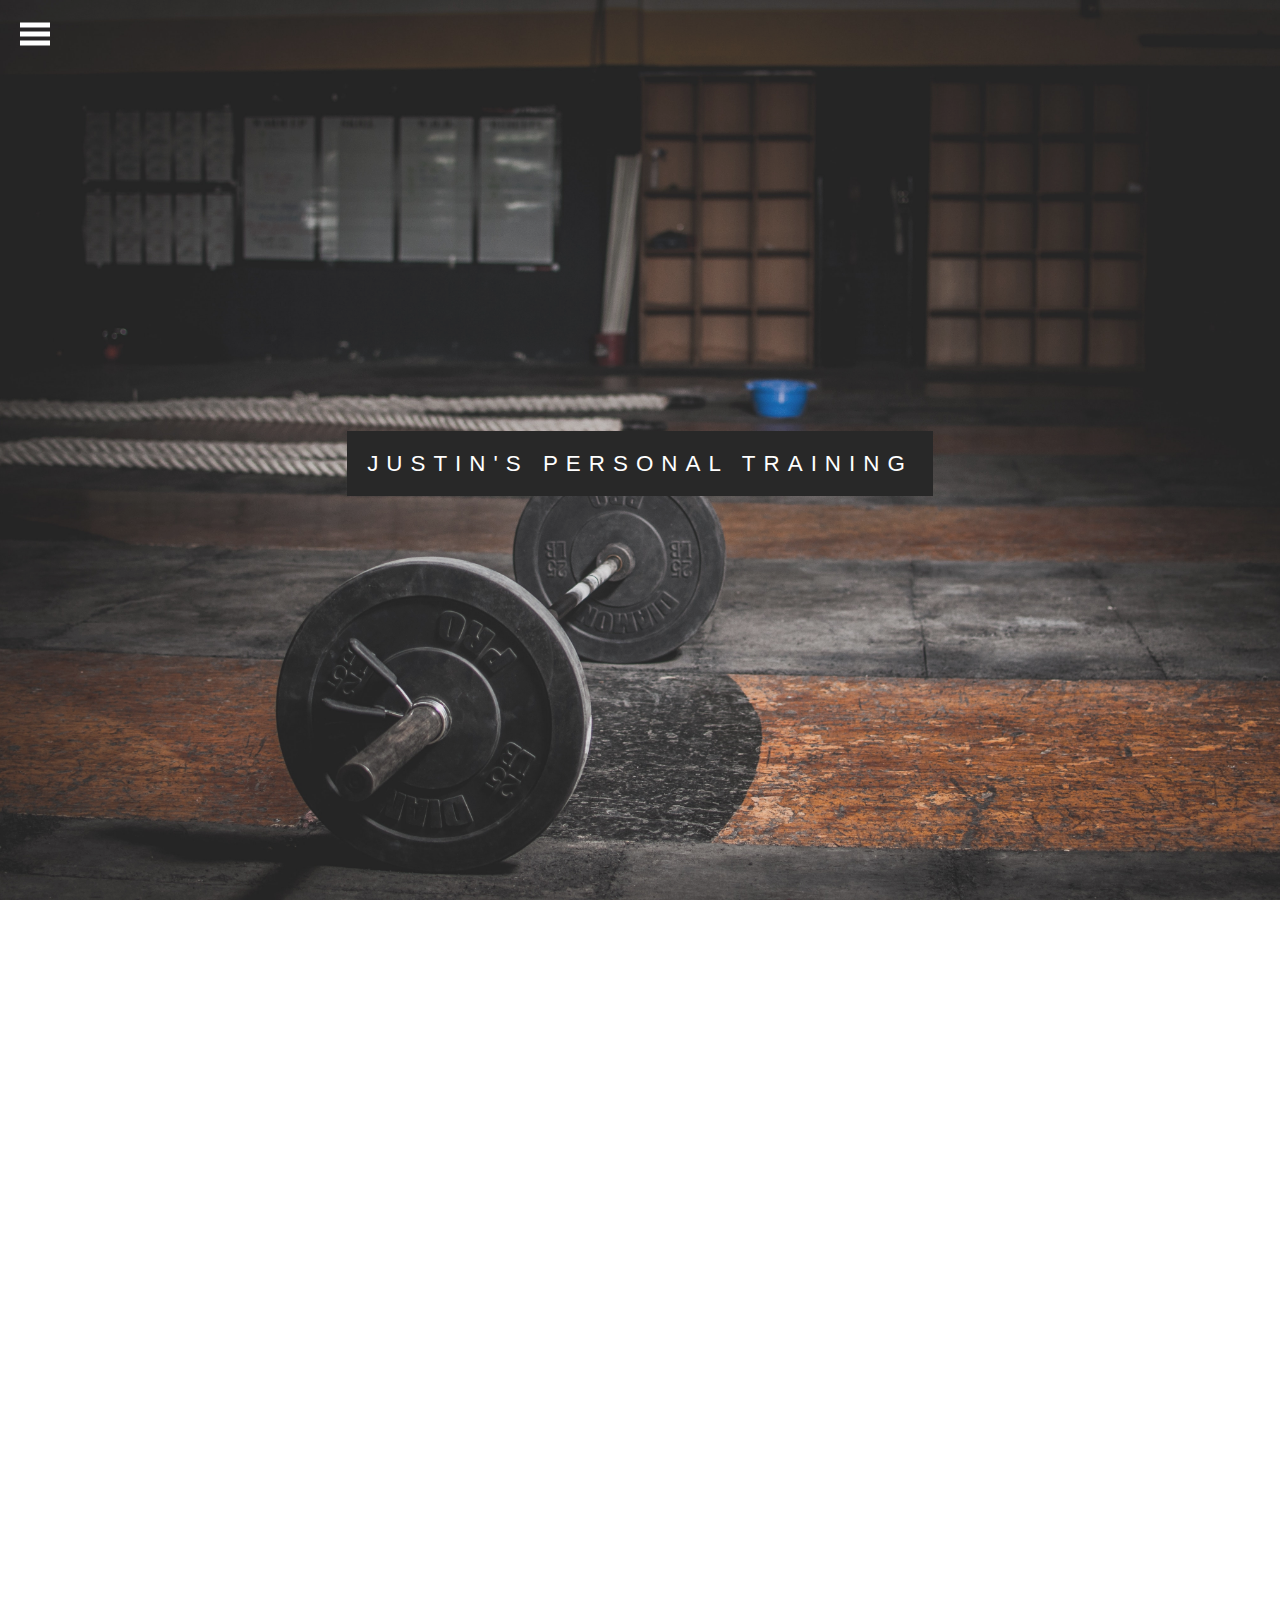
<file: html/parallax.html>
<!DOCTYPE html>
<html lang="en">
<head>
  	<meta charset="UTF-8">
  	<meta name="viewport" content="width=device-width, initial-scale=1.0">
    <meta http-equiv="X-UA-Compatible" content="ie=edge">
    <meta name="description" content="Affordable Personal Training">
    <meta name="keywords"  content="personal trainer, affordable personal training,">
    <meta name="author" content="Justin Chim">
  	<link rel="stylesheet" type="text/css" href="../css/temp.css">
  	<title>Justin's | Home</title>
  </head>
  <body>
  	<header>
  		<nav class="navbar">
  		    <span class="open-slide">
  		      	<a href="#" onmouseover="openSlideMenu()">
  		        <svg width="30" height="30">
  		            <path d="M0,5 30,5" stroke="#fff" stroke-width="5"/>
  		            <path d="M0,14 30,14" stroke="#fff" stroke-width="5"/>
  		            <path d="M0,23 30,23" stroke="#fff" stroke-width="5"/>
          		</svg>
            </a>
        		</span>
        	</nav>
        		<div id="side-menu" class="side-nav">
      			<a href="#" class="btn-close" onclick="closeSlideMenu()">&times;</a>
      			<a href="../index.html">Home</a>

    			</div>
      </header>
      <script>
      function openSlideMenu(){
        document.getElementById('side-menu').style.width = '125px';
        document.getElementById('open-slide').style.marginLeft = '125px';
      }

      function closeSlideMenu(){
        document.getElementById('side-menu').style.width = '0';
        document.getElementById('open-slide').style.marginLeft = '0';
      }
    </script>
        <div class="img1">
      <div class="pictext">
      <span class="border">
        Justin's Personal Training
      </span>
      </div>
    </div>

    <section class="section, section-inverse">
      <h1> Reach <em>your</em> goals. </h1>
      <p> It all starts here! Sign up for our newsletter below to recieve a code for a free consultation.
      </p>
    </section>

    <div class="img2">
      <div class="pictext">
      <span class="border trans">
        We do it all!
      </span>
      </div>
    </div>

    <section class="section, section-inverse">
      <p> <section id="newsletter">
      <div class="container">
        <h1> Subscribe To Our Newsletter</h1>
        <form>
          <input type="email" placeholder="Enter your email here">
          <button type="submit" class="button">Subscribe</button>
        </form>
      </div>
    </section>
    </section>

    <div class="img3">
      <div class="pictext">
      <span class="border trans">
       Ask a specialist!
      </span>
      </div>
    </div>

    <section class="section, section-inverse">
      <h1> Start Now!</h1>
    <p> We will give you all the tools and knowledge you need!
      </p>
    </section>

    <div class="img1">
      <div class="pictext">
      <span class="border">
        Justin's Personal Training
      </span>
      </div>
    </div>
  </body>
  <footer>
    <p> Justin's Personal Training &copy; 2019. All rights reserved.</p>
  </footer>
</html>
</file>
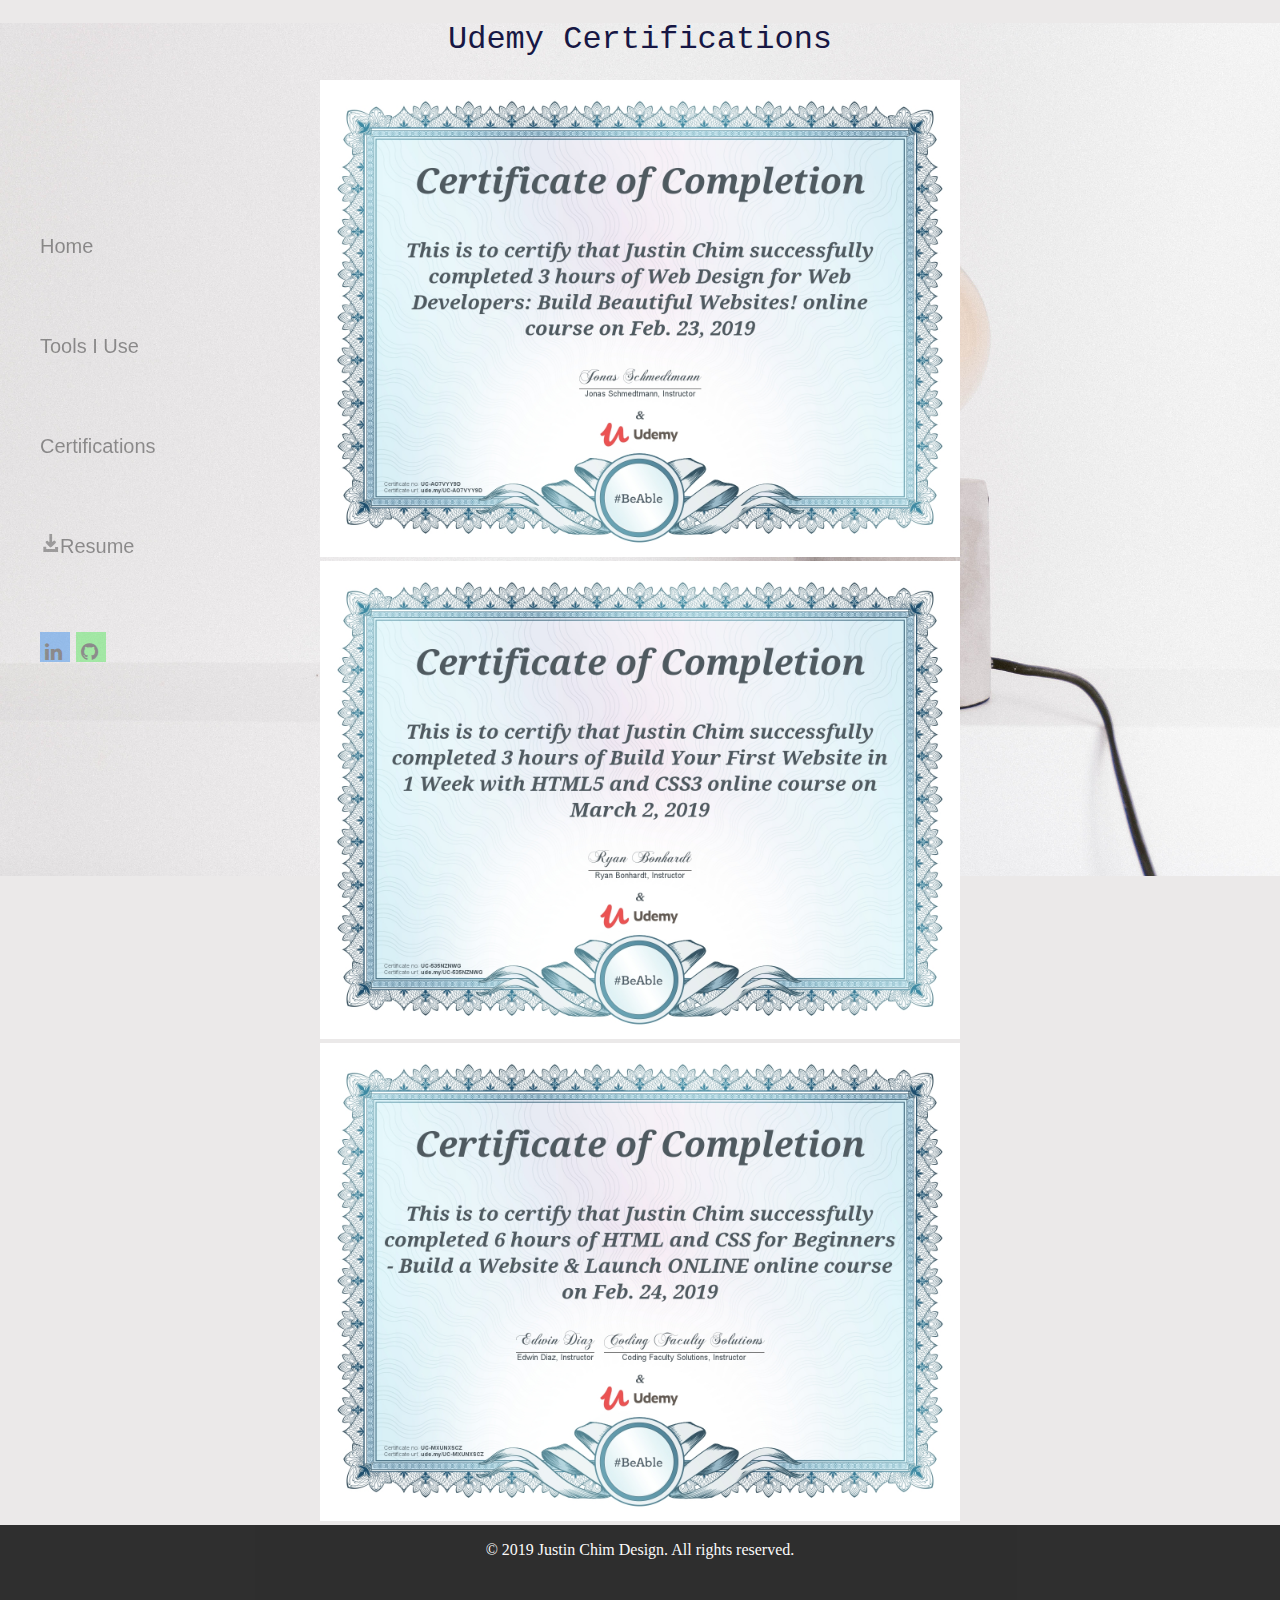
<file: main/Cert.html>
<!DOCTYPE html>
<html lang="en">
<head>
    <meta charset="UTF-8">
    <meta name="viewport" content="width=device-width, initial-scale=1.0">
    <meta http-equiv="X-UA-Compatible" content="ie=edge">
    <meta name="description" content="Web Developer Portfolio">
    <meta name="keywords" content="HTML,CSS,XML,JavaScript,Web Developer,Justin,Chim,Portfolio">
    <meta name="author" content="Justin Chim">
    <link rel="stylesheet" href="style.css">
    <!-- Font Awesome -->
<link rel="stylesheet" href="https://cdnjs.cloudflare.com/ajax/libs/font-awesome/4.7.0/css/font-awesome.min.css">
    <title>Certifications</title>
</head>
<body>
        <div class="main-nav">
            <ul>
                <li><a href="index.html">Home</a></li>
                <li><a href="Tools.html">Tools I Use</a></li>
                <li><a href="Cert.html">Certifications</a></li>
                <li id="resume"><a download href="/justinchim.github.io/JustinChimWebResume.docx">
                <svg id="dl"
                width="20px" height="30px" viewBox="40 -60 110.000000 230.000000">
                <metadata>
                Created by Justin Chim
                </metadata>
                <g transform="translate(0.000000,200.000000) scale(0.100000,-0.100000)"
                fill="#000000">
                <path d="M960 1338 l0 -363 -103 103 c-56 56 -109 102 -117 102 -17 0 -70 -49
                -70 -64 0 -21 314 -326 335 -326 13 0 81 61 183 163 89 89 162 165 162 169 0
                15 -63 78 -78 78 -9 0 -63 -46 -119 -102 l-103 -103 0 353 0 352 -45 0 -45 0
                0 -362z" stroke="#000" stroke-width="120" opacity="0.8"/>
                <path d="M500 575 l0 -135 505 0 505 0 0 130 0 130 -55 0 -55 0 0 -75 0 -75
                -400 0 -400 0 0 80 0 80 -50 0 -50 0 0 -135z" stroke="#000" stroke-width="120" opacity="0.8"/>
                </g>
                </svg>Resume</a></li>
                <li class="icons"><!-- Font Awesome Social Media Icons -->
                <a href="https://www.linkedin.com/in/justin-chim-00366783/" target="_blank" class="fa fa-linkedin"></a>
                <a href="https://github.com/justinchim/" target="_blank" class="fa fa-github"></a>
                </li>
            </ul>
        </div>
        <article>
                <h1>Udemy Certifications</h1>
                <img src="Beautiful.jpg" style="height: 50%; width: 50%">
                <img src="Html5.jpg" style="height: 50%; width: 50%">
                <img src="Cert.jpg" style="height: 50%; width: 50%">
        </article>
        <nav class="navbar">
                <span class="open-slide">
                  <a href="#" onclick="openSlideMenu()">
                    <svg width="30" height="30">
                        <path d="M0,5 30,5" stroke="#000" stroke-width="5"/>
                        <path d="M0,14 30,14" stroke="#000" stroke-width="5"/>
                        <path d="M0,23 30,23" stroke="#000" stroke-width="5"/>
                        <path d="M0,23 30,23" stroke="#000" stroke-width="5"/>
                    </svg>
                  </a>
                </span>
                  <ul>
                <li id="icons"><!-- Font Awesome Social Media Icons -->
                  <a href="https://www.linkedin.com/in/justin-chim-00366783/" target="_blank" class="fa fa-linkedin"></a>
                  <a href="https://github.com/justinchim/" target="_blank" class="fa fa-github"></a>
           <!--       <a href="https://www.udemy.com/user/justin-chim/" target="_blank" class="fa fa-udemy"></a> -->
                </li>
                </ul>
            
                <ul class="navbar-nav">
                </ul>
              </nav>
            
              <div id="side-menu" class="side-nav">
                <a href="#" class="btn-close" onclick="closeSlideMenu()">&times;</a>
                <li><a href="#">Home</a></li>
                <li id="resume"><a download href="/justinchim.github.io/JustinChimWebResume.docx">
                    <svg id="dl"
                    width="20px" height="30px" viewBox="40 -60 110.000000 230.000000">
                   <metadata>
                   Created by Justin Chim
                   </metadata>
                   <g transform="translate(0.000000,200.000000) scale(0.100000,-0.100000)"
                   fill="#000000">
                   <path d="M960 1338 l0 -363 -103 103 c-56 56 -109 102 -117 102 -17 0 -70 -49
                   -70 -64 0 -21 314 -326 335 -326 13 0 81 61 183 163 89 89 162 165 162 169 0
                   15 -63 78 -78 78 -9 0 -63 -46 -119 -102 l-103 -103 0 353 0 352 -45 0 -45 0
                   0 -362z" stroke="#fff" stroke-width="120" opacity="0.8"/>
                   <path d="M500 575 l0 -135 505 0 505 0 0 130 0 130 -55 0 -55 0 0 -75 0 -75
                   -400 0 -400 0 0 80 0 80 -50 0 -50 0 0 -135z" stroke="#fff" stroke-width="120" opacity="0.8"/>
                   </g>
                  </svg>
                  Resume</a></li>
              </div>
            
              <script>
                function openSlideMenu(){
                  document.getElementById('side-menu').style.width = '100%';
                  document.getElementById('main').style.marginLeft = '250px';
                }
            
                function closeSlideMenu(){
                  document.getElementById('side-menu').style.width = '0';
                  document.getElementById('main').style.marginLeft = '0';
                }
              </script>
        <footer class="footer">
            <p>&copy; 2019 Justin Chim Design. All rights reserved.</p>
            </footer>
    
</body>
</html>
</file>
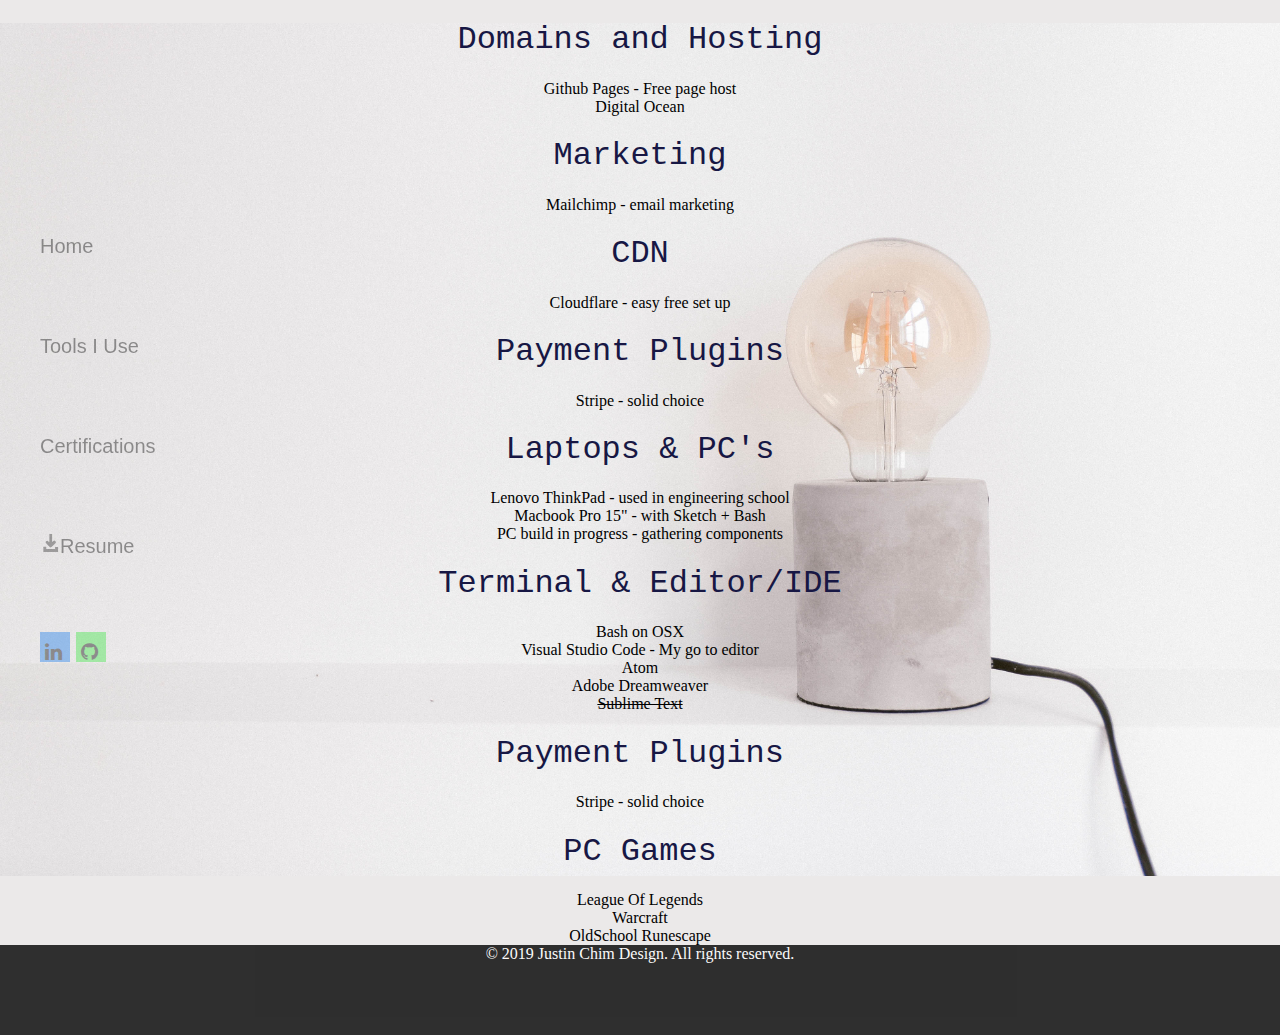
<file: main/Tools.html>
<!DOCTYPE html>
<html lang="en">
<head>
    <meta charset="UTF-8">
    <meta name="viewport" content="width=device-width, initial-scale=1.0">
    <meta http-equiv="X-UA-Compatible" content="ie=edge">
    <meta name="description" content="Web Developer Portfolio">
    <meta name="keywords" content="HTML,CSS,XML,JavaScript,Web Developer,Justin,Chim,Portfolio">
    <meta name="author" content="Justin Chim">
    <link rel="stylesheet" href="style.css">
    <!-- Font Awesome -->
<link rel="stylesheet" href="https://cdnjs.cloudflare.com/ajax/libs/font-awesome/4.7.0/css/font-awesome.min.css">
    <title>Tools</title>
</head>
<body>
        <div class="main-nav">
                <ul>
                   <li><a href="index.html">Home</a></li>
                   <li><a href="Tools.html">Tools I Use</a></li>
                   <li><a href="Cert.html">Certifications</a></li>
                    <li id="resume"><a download href="/justinchim.github.io/JustinChimWebResume.docx">
                       <svg id="dl"
                       width="20px" height="30px" viewBox="40 -60 110.000000 230.000000">
                       <metadata>
                      Created by Justin Chim
                      </metadata>
                      <g transform="translate(0.000000,200.000000) scale(0.100000,-0.100000)"
                      fill="#000000">
                      <path d="M960 1338 l0 -363 -103 103 c-56 56 -109 102 -117 102 -17 0 -70 -49
                      -70 -64 0 -21 314 -326 335 -326 13 0 81 61 183 163 89 89 162 165 162 169 0
                      15 -63 78 -78 78 -9 0 -63 -46 -119 -102 l-103 -103 0 353 0 352 -45 0 -45 0
                      0 -362z" stroke="#000" stroke-width="120" opacity="0.8"/>
                      <path d="M500 575 l0 -135 505 0 505 0 0 130 0 130 -55 0 -55 0 0 -75 0 -75
                      -400 0 -400 0 0 80 0 80 -50 0 -50 0 0 -135z" stroke="#000" stroke-width="120" opacity="0.8"/>
                      </g>
                      </svg>Resume</a></li>
                      <li class="icons"><!-- Font Awesome Social Media Icons -->
                        <a href="https://www.linkedin.com/in/justin-chim-00366783/" target="_blank" class="fa fa-linkedin"></a>
                        <a href="https://github.com/justinchim/" target="_blank" class="fa fa-github"></a>
                      </li>
                 </ul>
               </div>
    <article>
    <h1>Domains and Hosting</h1>
    <ul>
        <li>Github Pages - Free page host</li>
        <li>Digital Ocean</li>
    </ul>
    <h1>Marketing</h1>
    <ul>
         <li>Mailchimp - email marketing</li>
    </ul>
    <h1>CDN</h1>
    <ul>
        <li>Cloudflare - easy free set up</li>
    </ul>
    <h1>Payment Plugins</h1>
    <ul>
        <li>Stripe - solid choice</li>
    </ul>
    <h1>Laptops & PC's</h1>
    <ul>
        <li>Lenovo ThinkPad - used in engineering school</li>
        <li>Macbook Pro 15" - with Sketch + Bash</li>
        <li>PC build in progress - gathering components</li>
    </ul>
    <h1>Terminal & Editor/IDE</h1>
    <ul>
        <li>Bash on OSX</li>
        <li>Visual Studio Code - My go to editor</li>
        <li>Atom</li>
        <li>Adobe Dreamweaver</li>
        <li class="strike">Sublime Text</li>
    </ul>
    <h1>Payment Plugins</h1>
    <ul>
        <li>Stripe - solid choice</li>
    </ul>
    <h1>PC Games</h1>
    <ul>
        <li>League Of Legends</li>
        <li>Warcraft</li>
        <li>OldSchool Runescape</li>
    </ul>
</article>
    <nav class="navbar">
            <span class="open-slide">
              <a href="#" onclick="openSlideMenu()">
                <svg width="30" height="30">
                    <path d="M0,5 30,5" stroke="#000" stroke-width="5"/>
                    <path d="M0,14 30,14" stroke="#000" stroke-width="5"/>
                    <path d="M0,23 30,23" stroke="#000" stroke-width="5"/>
                    <path d="M0,23 30,23" stroke="#000" stroke-width="5"/>
                </svg>
              </a>
            </span>
              <ul>
            <li id="icons"><!-- Font Awesome Social Media Icons -->
              <a href="https://www.linkedin.com/in/justin-chim-00366783/" target="_blank" class="fa fa-linkedin"></a>
              <a href="https://github.com/justinchim/" target="_blank" class="fa fa-github"></a>
       <!--       <a href="https://www.udemy.com/user/justin-chim/" target="_blank" class="fa fa-udemy"></a> -->
            </li>
            </ul>
        
            <ul class="navbar-nav">
            </ul>
          </nav>
        
          <div id="side-menu" class="side-nav">
            <a href="#" class="btn-close" onclick="closeSlideMenu()">&times;</a>
            <li><a href="#">Home</a></li>
            <li id="resume"><a download href="/justinchim.github.io/JustinChimWebResume.docx">
                <svg id="dl"
                width="20px" height="30px" viewBox="40 -60 110.000000 230.000000">
               <metadata>
               Created by Justin Chim
               </metadata>
               <g transform="translate(0.000000,200.000000) scale(0.100000,-0.100000)"
               fill="#000000">
               <path d="M960 1338 l0 -363 -103 103 c-56 56 -109 102 -117 102 -17 0 -70 -49
               -70 -64 0 -21 314 -326 335 -326 13 0 81 61 183 163 89 89 162 165 162 169 0
               15 -63 78 -78 78 -9 0 -63 -46 -119 -102 l-103 -103 0 353 0 352 -45 0 -45 0
               0 -362z" stroke="#fff" stroke-width="120" opacity="0.8"/>
               <path d="M500 575 l0 -135 505 0 505 0 0 130 0 130 -55 0 -55 0 0 -75 0 -75
               -400 0 -400 0 0 80 0 80 -50 0 -50 0 0 -135z" stroke="#fff" stroke-width="120" opacity="0.8"/>
               </g>
              </svg>
              Resume</a></li>
          </div>
        
          <script>
            function openSlideMenu(){
              document.getElementById('side-menu').style.width = '100%';
              document.getElementById('main').style.marginLeft = '250px';
            }
        
            function closeSlideMenu(){
              document.getElementById('side-menu').style.width = '0';
              document.getElementById('main').style.marginLeft = '0';
            }
          </script>
    <footer class="footer">&copy; 2019 Justin Chim Design. All rights reserved.</footer>
</body>
</html>
</file>
<file: main/style.css>
/*** Global ***/

body{
margin:0;
padding:0;
background: /*linear-gradient(
    rgba(0, 0, 0, 0.3),
    rgba(0, 0, 0, 0.3)
  ), */ url(Banner.jpg) no-repeat;
background-size:100%;
height:100vh;
width:100%;
position: relative;
background-attachment:fixed;
background-position: center;
background-color: #ebe9e9;
max-height: 100vh;
}

.strike {
  text-decoration: line-through;
}

/*** Nav ***/

.animated{
  font-family: Helvetica;
  display:flex;
  justify-content: center;
  align-items: center;
  flex-direction: row;
  font-size: 375%;
  height: 500px;
  margin: 280px 345px 0 0;
  position: relative;
  animation: ex 3s,moveBg 5s linear infinite;
  -webkit-animation: ex 3s,moveBg 5s linear infinite;
  animation-iteration-count: 1;
  background: url(lightning.jpg) no-repeat 80%;
  background-clip:text;
  -webkit-background-clip: text;
  color:#000;
  }

  @keyframes moveBg {
    0%{
      color:transparent;
      background-position: 0% 50%;
    }
    50%{
      color:transparent;
      background-position: 100% 50%;
    }
    100%{
      color:transparent;
      background-position: 0% 60%;
    }
  }
  @keyframes ex {
  0%{
  opacity:0;
  left:-200px;
  }
  100%{
  left:0px;
  }
}


.animated span::before{
  content:"Disclaimer: Custom Work In Progress";
  font-size: 35%;
  display:block;
}

.animated span::after{
  content:"";
  background-color:#000;
  width:100%;
  height:2px;
  display:block;
  border-radius: 40%;
}

.text{
color:rgba(11, 23, 131, 0.651);
text-align: center;
width:100%;
}

.text h1 {
  margin:0;
  padding:0;
}

.navbar{
    overflow:hidden;
    height:63px;
    position:fixed;
    top:0;
  }
  
  .navbar a{
    float:left;
    display:block;
    color:#f2f2f2;
    text-align:center;
    padding:14px 16px;
    text-decoration:none;
    font-size:17px;
  }
  
  .navbar ul{
    margin:8px 0 0 0;
    list-style:none;
  }
  
  .side-nav{
    height:100%;
    width:0;
    position:fixed;
    z-index:1;
    top:0;
    left:0;
    background-color:#111;
    opacity:0.9;
    overflow-x:hidden;
    padding-top:60px;
    transition:0.5s;
  }
  
  article img{
    margin:0 auto;
  }

  article{
    text-align: center;
  }

  article h1{
    font-family: "Courier New";
    font-size: 2em;
    color: rgb(23, 23, 68);
    font-weight: normal;
  }

  article ul{
    list-style-type: none;
    margin:0;
    padding:0;
  }

  .side-nav a{
    padding:10px 10px 10px 30px;
    text-decoration:none;
    font-size:22px;
    color:#ccc;
    display:block;
    transition:0.3s;
  }
  
  .side-nav a:hover{
    color:#fff;
  }
  
  .side-nav .btn-close{
    position:absolute;
    top:0;
    right:22px;
    font-size:36px;
    margin-left:50px;
  }

  .main-nav {
    top:20vh;
    position:fixed;
    z-index: 1;
  }

  #dl{
    background-repeat: no-repeat;
  }

 .main-nav li{
    list-style-type: none;
    line-height: 5;
    font-size: 20px;
    font-family: Helvetica;
  }

.main-nav a{
    text-decoration: none;
    color:#000;
    opacity:0.4;
}

  .main-nav a:hover{
    color:#909090;
    transition: 200ms;
    transition-timing-function: ease-in-out;
    -webkit-transition: 200ms;
    -webkit-transition-timing-function: ease-in-out;

  }

  .main-nav a:active{
    color:#fff;
  }
  
  .text2 h1{
    margin:0;
  }

  #projects{
    text-align: center;
  }

  /*** Font Awesome ***/

  /* Style all font awesome icons */
.fa {
  width: 20px;
  height: 10px;
  text-decoration: none;
  margin-top: 36px;
}

/* Add a hover effect if you want */
.fa:hover {
  opacity: 0.7;
}

.fa-linkedin {
  background: rgb(24, 122, 235);
  color: white;
  padding:10px 5px;
}

.fa-github {
  background: #37e640;
  color: white;
  padding:10px 5px;
}

/*** Footer ***/
.footer{
  width:100%;
  height:10%;
  bottom:0;
  background:#000;
  color:#fff;
  opacity:0.8;
  overflow: hidden;
  text-align: center;
  }


  @media(max-width:900px){
    #projects{
      margin-top:50vh;
    }

    #projects .text2{
      margin:0;
    }

    .animated{
      font-family: Helvetica;
      display:flex;
      justify-content: center;
      align-items: center;
      flex-direction: row;
      font-size: 43px;
      margin: 205px 250px 0 0;
      position: relative;
      animation: ex 3s,moveBg 5s linear infinite;
      -webkit-animation: ex 3s,moveBg 5s linear infinite;
    }

    #icons{
      top:5vh;
      position:fixed;
      z-index: 1;
      left:0;
      opacity: 0.6;
    }

    .fa {
      width: 20px;
      height: 10px;
      text-decoration: none;
      margin-top: 36px;
    }

    #icons:hover{
      opacity: 1;
    }
    .ex{
      font-size: 22px;
      height: 400px;
       }
  }

  @media(max-width:936px){
    .animated{
      font-family: Helvetica;
      display:flex;
      justify-content: center;
      align-items: center;
      flex-direction: row;
      font-size: 44px;
      margin: 330px 200px 0 0;
      position: relative;
      animation: ex 3s,moveBg 5s linear infinite;
      -webkit-animation: ex 3s,moveBg 5s linear infinite;
    }
  }

  @media(max-width:768px){
    .animated{
      font-family: Helvetica;
      display:flex;
      justify-content: center;
      align-items: center;
      flex-direction: row;
      font-size: 34px;
      margin: 300px 150px 0 0;
      position: relative;
      animation: ex 3s,moveBg 5s linear infinite;
      -webkit-animation: ex 3s,moveBg 5s linear infinite;
    }
  }

  @media(max-width:630px){
    .animated{
      font-family: Helvetica;
      display:flex;
      justify-content: center;
      align-items: center;
      flex-direction: row;
      font-size: 26px;
      margin: 270px 95px 0 0;
      position: relative;
      animation: ex 3s,moveBg 5s linear infinite;
      -webkit-animation: ex 3s,moveBg 5s linear infinite;
    }
  }

  @media(max-width:580px){
    .animated{
      font-family: Helvetica;
      display:flex;
      justify-content: center;
      align-items: center;
      flex-direction: row;
      font-size: 24px;
      margin: 275px 80px 0 0;
      position: relative;
      animation: ex 3s,moveBg 5s linear infinite;
      -webkit-animation: ex 3s,moveBg 5s linear infinite;
    }
  }

  @media(max-width:560px){
    .animated{
      font-family: Helvetica;
      display:flex;
      justify-content: center;
      align-items: center;
      flex-direction: row;
      font-size: 24px;
      margin: 275px 100px 0 0;
      position: relative;
      animation: ex 3s,moveBg 5s linear infinite;
      -webkit-animation: ex 3s,moveBg 5s linear infinite;
    }
  }

  @media(max-width:470px){
    .animated{
      font-family: Helvetica;
      display:flex;
      justify-content: center;
      align-items: center;
      flex-direction: row;
      font-size: 22px;
      margin: 260px 90px 0 0;
      position: relative;
      animation: ex 3s,moveBg 5s linear infinite;
      -webkit-animation: ex 3s,moveBg 5s linear infinite;
    }
  }


  @media(max-width:338px){
    .animated{
      font-family: Helvetica;
      display:flex;
      justify-content: center;
      align-items: center;
      flex-direction: row;
      font-size: 20px;
      margin: 235px 100px 0 0;
      position: relative;
      animation: ex 3s,moveBg 5s linear infinite;
      -webkit-animation: ex 3s,moveBg 5s linear infinite;
    }
  }

  @media(max-width:299px){
    .animated{
      font-family: Helvetica;
      display:flex;
      justify-content: center;
      align-items: center;
      flex-direction: row;
      font-size: 16px;
      margin: 235px 100px 0 0;
      position: relative;
      animation: ex 3s,moveBg 5s linear infinite;
      -webkit-animation: ex 3s,moveBg 5s linear infinite;
    }
  }

  @media(max-width:260px){
    .animated{
      font-family: Helvetica;
      display:flex;
      justify-content: center;
      align-items: center;
      flex-direction: row;
      font-size: 12px;
      margin: 235px 80px 0 0;
      position: relative;
      animation: ex 3s,moveBg 5s linear infinite;
      -webkit-animation: ex 3s,moveBg 5s linear infinite;
    }
  }

  @media(max-width:260px){
    .animated{
      font-family: Helvetica;
      display:flex;
      justify-content: center;
      align-items: center;
      flex-direction: row;
      font-size: 12px;
      margin: 235px 80px 0 0;
      position: relative;
      animation: ex 3s,moveBg 5s linear infinite;
      -webkit-animation: ex 3s,moveBg 5s linear infinite;
    }
  }

  @media(max-width:260px){
    .animated{
      font-family: Helvetica;
      display:flex;
      justify-content: center;
      align-items: center;
      flex-direction: row;
      font-size: 12px;
      margin: 235px 80px 0 0;
      position: relative;
      animation: ex 3s,moveBg 5s linear infinite;
      -webkit-animation: ex 3s,moveBg 5s linear infinite;
    }
  }

  @media(max-width:230px){
    .animated{
      font-family: Helvetica;
      display:flex;
      justify-content: center;
      align-items: center;
      flex-direction: row;
      font-size: 12px;
      margin: 270px 70px 0 0;
      position: relative;
      animation: ex 3s,moveBg 5s linear infinite;
      -webkit-animation: ex 3s,moveBg 5s linear infinite;
    }
  }
  
  @media(min-width:568px){
    .navbar{display:none}

    #side-menu ul{
      text-decoration-style: none;
      list-style-type: none;
    }

  }
  
  @media(max-width:568px){
    .navbar-nav{display:none}
    .main-nav{display:none}

    body{

    }

    #projects{
      margin-top:50vh;
    }

    #projects .text2{
      margin:0;
    }

    .animated{
      font-family: Helvetica;
      display:flex;
      justify-content: center;
      align-items: center;
      flex-direction: row;
      font-size: 18px;
      margin: 110px 85px 0 0;
      position: relative;
      animation: ex 3s,moveBg 5s linear infinite;
      -webkit-animation: ex 3s,moveBg 5s linear infinite;
    }

    #icons{
      top:5vh;
      position:fixed;
      z-index: 1;
      left:0;
      opacity: 0.6;
    }

    .fa {
      width: 10px;
      height: 5px;
      text-decoration: none;
      margin-top: 36px;
    }

    #icons:hover{
      opacity: 1;
    }

  }
</file>
<file: css/temp.css>
/* Global */

* {
    margin: 0;
    padding: 0;
} 

body, html{
  overflow-x:hidden;
  background-size: cover;
  background-position: center;
  background-repeat: no-repeat;
  font-size:16px;
  font-family:"Lato", sans-serif;
  font-weight:400;
  line-height:1.8em;
  background-color:#fff;
  height:100%;
  width:100%;
}

.container a{
  text-decoration: none;
  color:#A0A0A0;
}
.button{
  height:38px;
  background:black;
  border:0;
  padding-left:20px;
  padding-right:20px;
  color:#ffffff;
  cursor: pointer;
  transition: background-color 1s;
  float:right;
}

.container{
  width: 100%;
  margin: auto;
  overflow: hidden;
  text-decoration: none;
  color:#f5f5f5;
  }

  .nav-main{
  width: 100%;
  margin: auto;
  overflow: hidden;
  text-decoration: none;
  list-style-type: none;
  }

 .nav-main li{
    display:inline;
    margin:20px;
}
.nav-main ul{
    text-align: right;
    overflow: hidden;
    margin:5px;
  }

.nav-main a{
   color:#c0c0c0;
   text-decoration: none;
}

  .dark{
  padding:15px;
  background:#0A1960;
  color:#ffffff;
  margin-top: 5px;
  padding-bottom: 40px;
}

.page-title {
  border:black 1px solid;
  margin-bottom: 5px;
  background:black;
  padding: 15px;
  font-style: italic;
  font-size: 20px;
  text-align: center;
  margin-top: 5px;
}

.page {
  border:black 1px solid;
  margin-bottom: 5px;
  padding:15px;
  background:#5A6498;
}

.section, .section-inverse h1{
  margin:0;
  padding:0;
}
header .highlight, header .current a{
  color:#f5f5f5;
  
}

header a:hover{
  color:#fff;
  transition: 1s;
}

header a:active{
  background-color: black;
}

#branding{
  color:#f5f5f5;
  text-decoration: none;
  display:inline;
}

#branding h1{
  margin:20px;
}

/* Images */

.img1, .img2, .img3{
  position:relative;
  opacity:0.90;
  background-position:center;
  background-size:cover;
  background-repeat:no-repeat;

  /*
    fixed = parallax
    scroll = normal
  */
  background-attachment:fixed;
}

.img1{
  background-image: url("main.jpg");
  min-height:100%;
}

.img2{
  background-image:url('showcase1.jpg');
  min-height:400px;
}

.img3{
  background-image:url('showcase2.jpg');
  min-height:400px;
}

/* Sections */

.section{
  text-align: center;

}

.section-main{
  background-color:#f4f4f4;
  color:#666;
}


.section-inverse{
  background-color:#282e34;
  color:#ddd;
  text-align:center;
}

.pictext{
  position:absolute;
  top:50%;
  width:100%;
  text-align:center;
  color:#000;
  font-size:1.4em;
  letter-spacing:8px;
  text-transform:uppercase;
}

.pictext .border{
  background-color:#111;
  color:#fff;
  padding:20px;
}


/*
.pictext .border.trans{
  background-color:transparent;
}
*/


.logo {
  display: inline-block;
  color:#fff;
  text-transform: bold;
  border: #fff 2px dashed;
}
.logo:hover {
  border-color:#888;
  color:#888;
  transition: 1s;
  animation-fill-mode: forwards;
}

/* Navigation */

.nav-main{
  background-color:#000;
}

.navbar {
  display:inline-block;
  z-index:1;
  position:absolute;
  color:#000;
  margin:10px;
  padding:10px;
  overflow: hidden;
}
.navbar a:hover{
  background: #888;
  transition: 1s;
  color: black;
}


.side-nav{
  height:100%;
  width:0;
  position:fixed;
  z-index:1;
  top:0;
  left:0;
  background-color:#111;
  opacity:0.9;
  overflow-x:hidden;
  padding-top:60px;
  transition:1s;
}

.side-nav a{
  line-height: 2;
  text-decoration:none;
  font-size:22px;
  color:#ccc;
  display:block;
  transition:300ms;
  text-align: center;
}

.side-nav a:hover{
  color:#fff;
  transition:300ms;
}

.side-nav .btn-close{
  position:absolute;
  top:0;
  right:10px;
  font-size:20px;
  margin-left:50px;
}

#sidebar{
  float:right;
  width:24%;
  margin-top: 0px;
}

/* Newsletter*/

#newsletter{
  padding:0;
  color:#f5f5f5;
  margin:0;
  background-color:#282e34;

}

#newsletter h1{
  float:left;
  padding-left: 60px;
  margin:15px;
}

#newsletter form{
  float:right;
  margin:15px;
}

#newsletter input[type="email"]{
  padding:4px;
  height:25px;
  width:250px;
}

/*boxes*/


#boxes .box{
  float:left;

}

#boxes .box img{
}

.box h3{
  color:black;
}
/*main-col*/
#main-col{
  float:left;
  width:75%;
  color:white;
}

.highlight{
  padding-left: 60px;
}
/*Services*/
#services li{
  list-style:none;
  padding:20px;
  border:black 1px solid;
  margin-bottom: 5px;
  background:#5A6498;
}

.links{
  height:85vh;
  background-color:#000;
  padding: 250px;
  width:auto;
}
.links a{
  display:block;
  color:#fff;
  text-decoration: none;
  text-align:center;
}
}

/* Button */

.button:hover {
  background: #aaa;
  color:#000;
}

.quote input, textarea{
  box-sizing: border-box;
  padding:10px;
  padding-right: 50%;
}

.quote input{
  padding-right: 53%;
}

/*Footer*/
footer{
  color:#fff;
  background-color:black;
  text-align: center;
}


@media(min-width:568px){
  /*.open-slide{display:none}*/
}


@media(max-width:568px){
  .img1, .img2, .img3{
    background-attachment:scroll;

  }
  .pictext{
    white-space: nowrap;
    font-size: 55%;
    
  }
    .navbar-nav{display:none}

}
</file>
<file: css/quote.css>
*{
    margin:0;
    padding:0;
    box-sizing: border-box;
}

html, body { 
  height: 100vh;
  width: 100vw;
  background: rgb(16, 12, 22);
  background-repeat: no-repeat;
  background-size: cover;
}

#display {
  color: white;
  font-size: 2em;
  opacity: 0.7;
  line-height: 80px;
}

#date {
  color: white;
  font-size: 1.3em;
  font-family: Arial, Helvetica, sans-serif;
  font-weight: normal;
  letter-spacing: 0.3em;
  opacity: 0.5
}
#line {
  width: 100%;
  bottom: 4em;
  position: fixed;
  border-bottom: solid white;
  padding: 15px;
  opacity: 0.5;
  filter: alpha(opacity=50); /* For IE8 and earlier */
}

.navbar {
  position: fixed;
  width: 100%;
  opacity: 0.6;
  filter: alpha(opacity=60); /* For IE8 and earlier */
}

span {
  border-radius: 100px;
  opacity: 0.75;
  filter: alpha(opacity=75); /* For IE8 and earlier */
}

#content {
  height: 35vh;
} p {
  max-width: 30em;
  color: white;
  font-family: Georgia, Times, serif;
  letter-spacing:0.1em;
  text-align:center;
  margin: 40px auto;
  text-transform: lowercase;
  line-height: 145%;
  font-size: 2em;
  font-variant: small-caps;
}

.container {
  padding-top: 6em;
  text-align: center;
}

#b-nav {
  padding-bottom: 5em;
  top:50vh;
}

#b-nav ul {
  margin: 0;
  padding: 0.5em;
  list-style-type: none;
  text-align: center;
}

#b-nav ul li {
  display: inline;
}

#b-nav ul li a {
  text-decoration: none;
  padding: .2em 1em;
  background-color: black;
  filter: alpha(opacity=40); /* For IE8 and earlier */
}

.hold {
  width: 100%;
  text-align: left;
}

#gen {
  outline: none;
  padding-top: 5px;
  text-decoration: none;
  background-color: black;
  color: white;
  height: 42px;
  width: 105px;
  transition: 0.2s;
  padding-bottom: 5px;
}

#gen:hover {
  background-color: white;
  color: black;
  opacity: 0.8;
  cursor: pointer;
}

#gen a {
  text-decoration: none;
}

#date {
  color: white;
}

@media screen 
 and (max-device-width: 800px) 
  and (max-device-height: 640px) 
  and (-webkit-device-pixel-ratio: 2) 
  and (orientation: portrait) {
    p {
      font-size: 1em;
    }
}
</file>
<file: css/login.css>
body {
	margin:0;
	padding:0;
  background-image: 
    linear-gradient(
      rgba(0, 215, 15, 0.5),
      rgba(0, 215, 15, 0.5)
    ),
    url(https://s3-us-west-2.amazonaws.com/s.cdpn.io/3/shoes.jpg);
	background-repeat: none;
	background-size: cover;
	width:100vw;
	height:100vh;
}

.home{
  border: 2px solid rgb(25, 153, 46);
  height: 60px;
  width: 110px;
  text-align: center;
  margin: 10px;
  font-family: arial;
  font-size: 12px;
  position: fixed;
  top:0;
  -webkit-transition-duration: 0.4s; /* Safari */
  transition-duration: 0.4s;
}

.home h1, a{
  text-decoration: none;
  font-weight: normal;
  list-style-type: none;
  color: rgb(25, 153, 46);
}

.home:hover{
  background:rgb(25, 153, 46);
}

h1:hover{
  color:#fff;
}

form input{
	background:#000;
	color:#fff;
	border:none;
	margin:auto;
	width:300px;
	height:40px;
	font-size: 15px;
}

form input::placeholder{
	text-align:center;
	padding-right: 55px;
	font-size: 15px;
}

form input:focus{
	color:lime;
}

form input:hover{
	opacity:0.7;
}

* {box-sizing: border-box;}

.input-container {
  display: -ms-flexbox; /* IE10 */
  display: flex;
  width: 100%;
  margin-bottom: 30px;
}

.icon {
  padding: 10px;
  background: springgreen;
  color: #000;
  min-width: 50px;
  text-align: center;
}

.input-field {
  width: 100%;
  padding: 10px;
  outline: none;
}

.input-field:focus {
  background:green;
}

/* Set a style for the submit button */
.btn {
  background-color: springgreen;
  color: #000;
  padding: 15px 20px;
  border: none;
  cursor: pointer;
  width: 100%;
  font-size: 15px;
}

.btn:hover {
  opacity: 1;
}

form{
	max-width:500px;
	margin:auto;
}


form.example input[type=text] {
  padding: 10px;
  font-size: 17px;
  float: left;
  width: 80%;
  background: #000;
}

form.example button {
  float: left;
  width: 20%;
  padding: 10px;
  background: springgreen;
  color: #000;
  font-size: 17px;
  border:none;
  cursor: pointer;
}

form.example button:hover {
  background: opacity:1;
}

form.example::after {
  content: "";
  clear: both;
  display: table;
}


@media (max-width: 786px){
  .home{
    border: 2px solid rgb(25, 153, 46);
    height: 25px;
    width: 60px;
    font-size: 10%;
    margin: 15% 45%;
  }
}

@media (max-width: 568px){
  .home{
    border: 2px solid rgb(25, 153, 46);
    height: 25px;
    width: 60px;
    font-size: 10%;
    margin: 20% 43%;
  }
}
</file>
<file: style.css>
/* Animations */
.animated{
  font-family: Helvetica, Arial, sans-serif;
  display:flex;
  justify-content: center;
  align-items: center;
  flex-direction: row;
  font-size: 4.8vw;
  height: 500px;
  margin: 280px 345px 0 0;
  position: relative;
  animation: ex 3s,moveBg 5s linear infinite;
  -webkit-animation: ex 3s,moveBg 5s linear infinite;
  animation-iteration-count: 1;
  background: url(lightning.jpg) no-repeat 80%;
  background-clip:text;
  -webkit-background-clip: text;
  color:#000;
  }

  .perks{
    font-family: Helvetica, Arial, sans-serif;
    display:flex;
    justify-content: center;
    align-items: center;
    flex-direction: row;
    font-size: 0.4em;
    position: relative;
    animation: perk 3s;
    -webkit-animation: ex 3s;
    animation-iteration-count: 1;
    color:#000;
    }

  @keyframes moveBg {
    0%{
      color:transparent;
      background-position: 0% 50%;
    }
    50%{
      color:transparent;
      background-position: 100% 50%;
    }
    100%{
      color:transparent;
      background-position: 0% 60%;
    }
  }
  @keyframes ex {
  0%{
  opacity:0;
  left:-200px;
  }
  100%{
  left:0px;
  }
}

@keyframes perk {
  0%{
  opacity:0;
  left:-200px;
  }
  100%{
  left:0px;
  }
}

.animated span::after{
  content:"";
  background-color:#000;
  width:100%;
  height:2px;
  display:block;
  border-radius: 40%;
}

.glow{
  position: fixed;
  margin-left:63.25vw;
  top:0;
  font-size: 19.5em;
  color: rgba(255, 255, 255, 0);
  text-align: center;
  -webkit-animation: glow 1.5s cubic-bezier(0.3, 0.2, 1.0, 0.4) infinite alternate;
  -moz-animation: glow 1.5s cubic-bezier(0.3, 0.2, 1.0, 0.4) infinite alternate;
  animation: glow 1.5s cubic-bezier(0.3, 0.2, 1.0, 0.4) infinite alternate;
}

@keyframes glow {
  from {
    text-shadow: 0 0 50px #ecdb3b, 0 0 60px #ecdb3b, 0 0 120px #ecdb3b;
  }
}

@-webkit-keyframes glow {
  from {
    text-shadow: 0 0 50px #ecdb3b, 0 0 60px #ecdb3b, 0 0 120px #ecdb3b;
  }
}

/*** Global ***/
*{
  margin:0;
  padding:0;
}

body{
margin:0;
padding:0;
background: /*linear-gradient(
    rgba(0, 0, 0, 0.3),
    rgba(0, 0, 0, 0.3)
  ), */ url(Banner.jpg) no-repeat;
background-size:100%;
height:100vh;
width:100%;
position: relative;
background-attachment:fixed;
background-position: center;
background-color: #ebe9e9;
scroll-behavior: smooth;
}

#projects h4, a{
  margin:50px 0 0 0;
  color: rgb(20, 37, 73);
}

#projects h1{
  text-align: center;
  font-size: 3em;
}

.button a{
  border: solid black 1px;
  height: 2em;
  width: 4em;
  text-decoration: none;
  display:flex;
  justify-content: center;
  align-items: center;
  margin: 4px auto;
  font-size: 1em;
}
.button a:hover{
  background: #000;
  color: #fff;
  transition: 0.5s;
}


.strike {
  text-decoration: line-through;
}

.zoom {
  transition: transform .5s;
  width: 20%;
  height: 20%;
  margin: 0 auto;
}
.zoom:hover {
  -ms-transform: scale(1.2); /* IE 9 */
  -webkit-transform: scale(1.2); /* Safari 3-8 */
  transform: scale(1.2); 
}

/*** Nav ***/

.text{
color:rgba(11, 23, 131, 0.651);
text-align: center;
width:100%;
}

.text h1 {
  margin:0;
  padding:0;
}

.navbar{
  position:fixed;
  top:0;
  margin:0;
  padding:10px;
  width: 20%;
  height: 20%;
  }
  
.navbar a{
  color:#f2f2f2;
  text-align:center;
  padding:14px 16px;
  text-decoration:none;
  font-size:17px;
  }
  
.navbar ul{
  margin:8px 0 0 0;
  list-style:none;
  }
  
.side-nav{
  height:100%;
  width:0;
  position:fixed;
  z-index:1;
  top:0;
  left:0;
  background-color:#111;
  opacity:0.9;
  overflow-x:hidden;
  padding-top:60px;
  transition:0.5s;
}
  
  
article img{
  margin:0 auto;
  }
  article{
    text-align: center;
  }
  article h1{
    font-family: "Courier New";
    font-size: 2em;
    color: rgb(23, 23, 68);
    font-weight: normal;
  }
  article ul{
    list-style-type: none;
    margin:0;
    padding:0;
  }

  .side-nav a{
    padding:10px 10px 10px 30px;
    text-decoration:none;
    font-size:22px;
    color:#ccc;
    display:block;
    transition:0.3s;
  }
  .side-nav a:hover{
    color:#fff;
  }
  .side-nav .btn-close{
    position:absolute;
    top:0;
    right:22px;
    font-size:36px;
    margin-left:50px;
  }

  .main-nav {
    top:0;
    position:fixed;
    z-index: 1;
    width: 9em;
    height: 100%;
    text-align: center;
    padding-top:5vh;
    opacity:0.3;
  }

 .main-nav li{
    list-style-type: none;
    line-height: 5;
    font-size: 20px;
    font-family: Helvetica;
  }
.main-nav a{
    text-decoration: none;
    color:#000;
    opacity:0.4;
}
  .main-nav a:hover{
    color:#242424;
    transition: 200ms;
    transition-timing-function: ease-in-out;
    -webkit-transition: 200ms;
    -webkit-transition-timing-function: ease-in-out;
    opacity: 1;
  }
  .main-nav a:active{
    color:#fff;
  }
 
  .nav-link{
    font-weight: bold;
    font-size: 0.7em;
    text-transform: uppercase;
  }

  .nav-link::after {
    transition: 500ms;
    content: "";
    position: relative;
    border-right: 2px solid black;
  }


.nav-link-all::after {
  height: 0;
  width: 0;
  opacity: 0;
}

.nav-link-all:hover::after {
  height: 2em;
  width: 4vh;
  opacity: 1;
  margin: 0.6em;
}


  .text2 h1{
    margin:0;
  }

  /*** Font Awesome ***/
.fa {
  width: 20px;
  height: 10px;
  text-decoration: none;
  margin-top: 36px;
}

.fa:hover {
  opacity: 1;
}

.fa-linkedin {
  background: rgb(24, 122, 235);
  padding:10px 5px;
}

.fa-github {
  background: #37e640;
  padding:10px 5px;
}

/*** Footer ***/
.footer{
  width:100%;
  height:2em;
  background:#000;
  color:#fff;
  opacity:0.8;
  overflow: hidden;
  text-align: center;
  bottom:0;
  padding: 1em 0 0 0;
  }

  @media(max-width:900px){
    #projects{
      margin-top:50vh;
    }

    #projects .text2{
      margin:0;
    }

    .animated{
      font-family: Helvetica;
      display:flex;
      justify-content: center;
      align-items: center;
      flex-direction: row;
      font-size: 43px;
      margin: 205px 250px 0 0;
      position: relative;
      animation: ex 3s,moveBg 5s linear infinite;
      -webkit-animation: ex 3s,moveBg 5s linear infinite;
    }

    #icons{
      top:5vh;
      position:fixed;
      z-index: 1;
      left:0;
      opacity: 0.6;
    }

    .fa {
      width: 20px;
      height: 10px;
      text-decoration: none;
      margin-top: 36px;
    }

    #icons:hover{
      opacity: 1;
    }
    .ex{
      font-size: 22px;
      height: 400px;
       }
  }

  /*@media(max-width:936px){
    .animated{
      font-family: Helvetica;
      display:flex;
      justify-content: center;
      align-items: center;
      flex-direction: row;
      font-size: 44px;
      margin: 330px 200px 0 0;
      position: relative;
      animation: ex 3s,moveBg 5s linear infinite;
      -webkit-animation: ex 3s,moveBg 5s linear infinite;
    }
  }
*/

@media (max-width: 1189px){
  .glow{
    position: fixed;
    margin-left:62.5vw;
    top:0.05em;
    font-size: 19.25em;
  }
}

@media (max-height: 600px){
  .glow{display:none}
}

@media (max-width: 1004px){
  .glow{
    position: fixed;
    margin-left:61.5vw;
    top:0.1em;
    font-size: 19.25em;
  }
}

  @media(max-width:768px){
    .animated{
      font-family: Helvetica;
      display:flex;
      justify-content: center;
      align-items: center;
      flex-direction: row;
      font-size: 32px;
      margin: 180px 150px 0 0;
      position: relative;
      animation: ex 3s,moveBg 5s linear infinite;
      -webkit-animation: ex 3s,moveBg 5s linear infinite;
    }
    .glow{
      position: fixed;
      margin-left:62vw;
      top:0.57em;
      font-size: 13em;
    }
  }
/*
  @media(max-width:630px){
    .animated{
      font-family: Helvetica;
      display:flex;
      justify-content: center;
      align-items: center;
      flex-direction: row;
      font-size: 26px;
      margin: 270px 95px 0 0;
      position: relative;
      animation: ex 3s,moveBg 5s linear infinite;
      -webkit-animation: ex 3s,moveBg 5s linear infinite;
    }
  }

  @media(max-width:580px){
    .animated{
      font-family: Helvetica;
      display:flex;
      justify-content: center;
      align-items: center;
      flex-direction: row;
      font-size: 24px;
      margin: 275px 80px 0 0;
      position: relative;
      animation: ex 3s,moveBg 5s linear infinite;
      -webkit-animation: ex 3s,moveBg 5s linear infinite;
    }
  }

  @media(max-width:560px){
    .animated{
      font-family: Helvetica;
      display:flex;
      justify-content: center;
      align-items: center;
      flex-direction: row;
      font-size: 24px;
      margin: 275px 100px 0 0;
      position: relative;
      animation: ex 3s,moveBg 5s linear infinite;
      -webkit-animation: ex 3s,moveBg 5s linear infinite;
    }
  }
/*
  @media(max-width:470px){
    .animated{
      font-family: Helvetica;
      display:flex;
      justify-content: center;
      align-items: center;
      flex-direction: row;
      font-size: 22px;
      margin: 260px 90px 0 0;
      position: relative;
      animation: ex 3s,moveBg 5s linear infinite;
      -webkit-animation: ex 3s,moveBg 5s linear infinite;
    }
  }


  @media(max-width:338px){
    .animated{
      font-family: Helvetica;
      display:flex;
      justify-content: center;
      align-items: center;
      flex-direction: row;
      font-size: 20px;
      margin: 235px 100px 0 0;
      position: relative;
      animation: ex 3s,moveBg 5s linear infinite;
      -webkit-animation: ex 3s,moveBg 5s linear infinite;
    }
  }

  @media(max-width:299px){
    .animated{
      font-family: Helvetica;
      display:flex;
      justify-content: center;
      align-items: center;
      flex-direction: row;
      font-size: 16px;
      margin: 235px 100px 0 0;
      position: relative;
      animation: ex 3s,moveBg 5s linear infinite;
      -webkit-animation: ex 3s,moveBg 5s linear infinite;
    }
  }

  @media(max-width:260px){
    .animated{
      font-family: Helvetica;
      display:flex;
      justify-content: center;
      align-items: center;
      flex-direction: row;
      font-size: 12px;
      margin: 235px 80px 0 0;
      position: relative;
      animation: ex 3s,moveBg 5s linear infinite;
      -webkit-animation: ex 3s,moveBg 5s linear infinite;
    }
  }

  @media(max-width:260px){
    .animated{
      font-family: Helvetica;
      display:flex;
      justify-content: center;
      align-items: center;
      flex-direction: row;
      font-size: 12px;
      margin: 235px 80px 0 0;
      position: relative;
      animation: ex 3s,moveBg 5s linear infinite;
      -webkit-animation: ex 3s,moveBg 5s linear infinite;
    }
  }

  @media(max-width:260px){
    .animated{
      font-family: Helvetica;
      display:flex;
      justify-content: center;
      align-items: center;
      flex-direction: row;
      font-size: 12px;
      margin: 235px 80px 0 0;
      position: relative;
      animation: ex 3s,moveBg 5s linear infinite;
      -webkit-animation: ex 3s,moveBg 5s linear infinite;
    }
  }
  @media(max-width:230px){
    .animated{
      font-family: Helvetica;
      display:flex;
      justify-content: center;
      align-items: center;
      flex-direction: row;
      font-size: 12px;
      margin: 270px 70px 0 0;
      position: relative;
      animation: ex 3s,moveBg 5s linear infinite;
      -webkit-animation: ex 3s,moveBg 5s linear infinite;
    }
  }
*/
  @media(max-width:568px){
    .main-nav{display:none}
    .perks{display:none}
    .glow{display:none}

    #projects{
      margin-top:50vh;
    }
    #projects .text2{
      margin:0;
    }

    .animated{
      display:none;
    }

    #icons{
      top:5vh;
      position:fixed;
      z-index: 1;
      left:0;
      opacity: 0.3;
      transition: 1s;
    }

    .fa {
      width: 0.5em;
      height: 5px;
      text-decoration: none;
      margin-top: 2em;
    }

    #icons a:hover{
      opacity: 1;
    }

   #icons .fa{
      color: rgb(46, 44, 44);
      height: 0.4em;
      width: 0.4em;
    }

    .footer{
      position: absolute;
    }
  }

    
  @media(min-width:568px){
    .navbar{display:none}

 
  }
</file>
